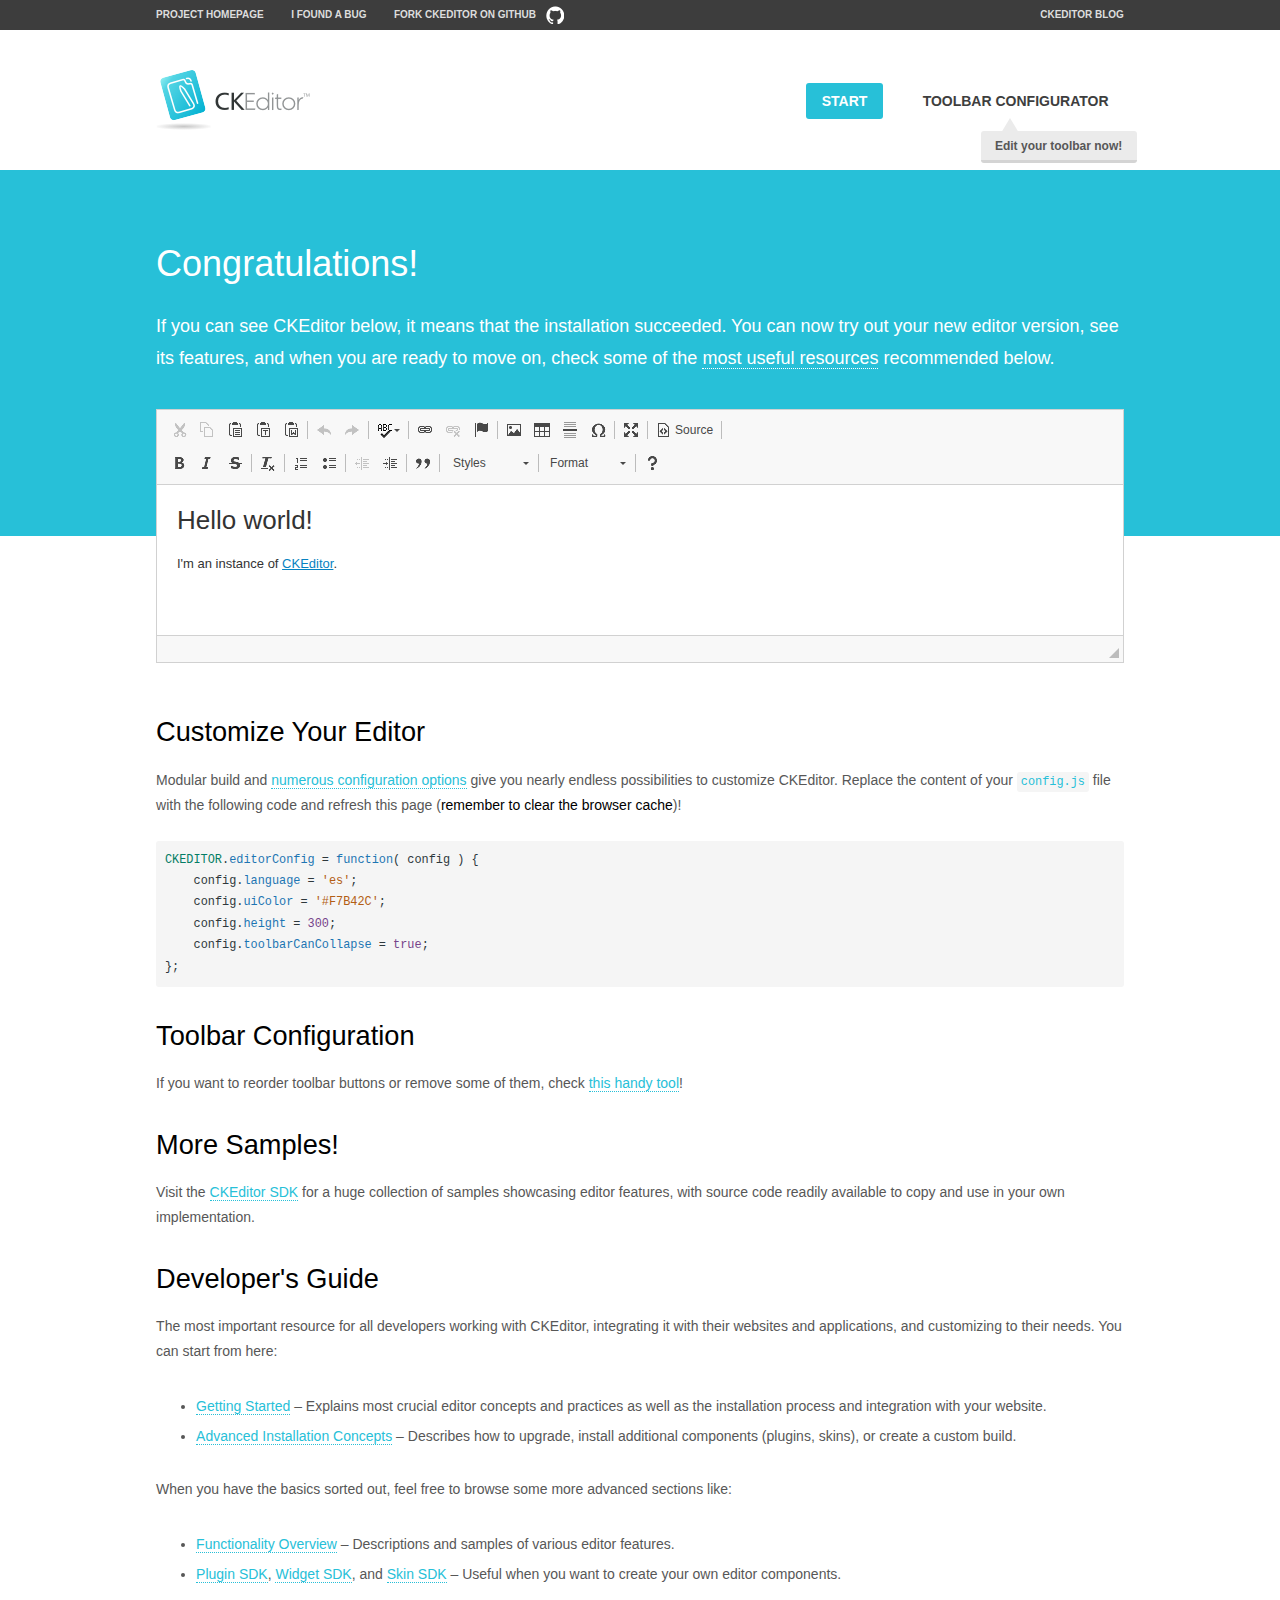
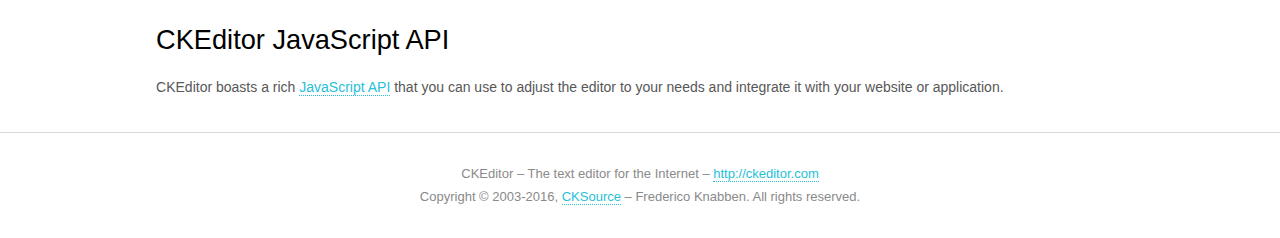
<file: img/js/ckeditor/samples/index.html>
<!DOCTYPE html>
<!--
Copyright (c) 2003-2016, CKSource - Frederico Knabben. All rights reserved.
For licensing, see LICENSE.md or http://ckeditor.com/license
-->
<html>
<head>
	<meta charset="utf-8">
	<title>CKEditor Sample</title>
	<script src="../ckeditor.js"></script>
	<script src="js/sample.js"></script>
	<link rel="stylesheet" href="css/samples.css">
	<link rel="stylesheet" href="toolbarconfigurator/lib/codemirror/neo.css">
</head>
<body id="main">

<nav class="navigation-a">
	<div class="grid-container">
		<ul class="navigation-a-left grid-width-70">
			<li><a href="http://ckeditor.com">Project Homepage</a></li>
			<li><a href="http://dev.ckeditor.com/">I found a bug</a></li>
			<li><a href="http://github.com/ckeditor/ckeditor-dev" class="icon-pos-right icon-navigation-a-github">Fork CKEditor on GitHub</a></li>
		</ul>
		<ul class="navigation-a-right grid-width-30">
			<li><a href="http://ckeditor.com/blog-list">CKEditor Blog</a></li>
		</ul>
	</div>
</nav>

<header class="header-a">
	<div class="grid-container">
		<h1 class="header-a-logo grid-width-30">
			<a href="index.html"><img src="img/logo.png" alt="CKEditor Sample"></a>
		</h1>

		<nav class="navigation-b grid-width-70">
			<ul>
				<li><a href="index.html" class="button-a button-a-background">Start</a></li>
				<li><a href="toolbarconfigurator/index.html" class="button-a">Toolbar configurator <span class="balloon-a balloon-a-nw">Edit your toolbar now!</span></a></li>
			</ul>
		</nav>
	</div>
</header>

<main>
	<div class="adjoined-top">
		<div class="grid-container">
			<div class="content grid-width-100">
				<h1>Congratulations!</h1>
				<p>
					If you can see CKEditor below, it means that the installation succeeded.
					You can now try out your new editor version, see its features, and when you are ready to move on, check some of the <a href="#sample-customize">most useful resources</a> recommended below.
				</p>
			</div>
		</div>
	</div>
	<div class="adjoined-bottom">
		<div class="grid-container">
			<div class="grid-width-100">
				<div id="editor">
					<h1>Hello world!</h1>
					<p>I'm an instance of <a href="http://ckeditor.com">CKEditor</a>.</p>
				</div>
			</div>
		</div>
	</div>

	<div class="grid-container">
		<div class="content grid-width-100">
			<section id="sample-customize">
				<h2>Customize Your Editor</h2>
				<p>Modular build and <a href="http://docs.ckeditor.com/#!/guide/dev_configuration">numerous configuration options</a> give you nearly endless possibilities to customize CKEditor. Replace the content of your <code><a href="../config.js">config.js</a></code> file with the following code and refresh this page (<strong>remember to clear the browser cache</strong>)!</p>
		<pre class="cm-s-neo CodeMirror"><code><span style="padding-right: 0.1px;"><span class="cm-variable">CKEDITOR</span>.<span class="cm-property">editorConfig</span> <span class="cm-operator">=</span> <span class="cm-keyword">function</span>( <span class="cm-def">config</span> ) {</span>
<span style="padding-right: 0.1px;"><span class="cm-tab">	</span><span class="cm-variable-2">config</span>.<span class="cm-property">language</span> <span class="cm-operator">=</span> <span class="cm-string">'es'</span>;</span>
<span style="padding-right: 0.1px;"><span class="cm-tab">	</span><span class="cm-variable-2">config</span>.<span class="cm-property">uiColor</span> <span class="cm-operator">=</span> <span class="cm-string">'#F7B42C'</span>;</span>
<span style="padding-right: 0.1px;"><span class="cm-tab">	</span><span class="cm-variable-2">config</span>.<span class="cm-property">height</span> <span class="cm-operator">=</span> <span class="cm-number">300</span>;</span>
<span style="padding-right: 0.1px;"><span class="cm-tab">	</span><span class="cm-variable-2">config</span>.<span class="cm-property">toolbarCanCollapse</span> <span class="cm-operator">=</span> <span class="cm-atom">true</span>;</span>
<span style="padding-right: 0.1px;">};</span></code></pre>
			</section>

			<section>
				<h2>Toolbar Configuration</h2>
				<p>If you want to reorder toolbar buttons or remove some of them, check <a href="toolbarconfigurator/index.html">this handy tool</a>!</p>
			</section>

			<section>
				<h2>More Samples!</h2>
				<p>Visit the <a href="http://sdk.ckeditor.com">CKEditor SDK</a> for a huge collection of samples showcasing editor features, with source code readily available to copy and use in your own implementation.</p>
			</section>

			<section>
				<h2>Developer's Guide</h2>
				<p>The most important resource for all developers working with CKEditor, integrating it with their websites and applications, and customizing to their needs. You can start from here:</p>
				<ul>
					<li><a href="http://docs.ckeditor.com/#!/guide/dev_installation">Getting Started</a> &ndash; Explains most crucial editor concepts and practices as well as the installation process and integration with your website.</li>
					<li><a href="http://docs.ckeditor.com/#!/guide/dev_advanced_installation">Advanced Installation Concepts</a> &ndash; Describes how to upgrade, install additional components (plugins, skins), or create a custom build.</li>
				</ul>
					<p>When you have the basics sorted out, feel free to browse some more advanced sections like:</p>
				<ul>
					<li><a href="http://docs.ckeditor.com/#!/guide/dev_features">Functionality Overview</a> &ndash; Descriptions and samples of various editor features.</li>
					<li><a href="http://docs.ckeditor.com/#!/guide/plugin_sdk_intro">Plugin SDK</a>, <a href="http://docs.ckeditor.com/#!/guide/widget_sdk_intro">Widget SDK</a>, and <a href="http://docs.ckeditor.com/#!/guide/skin_sdk_intro">Skin SDK</a> &ndash; Useful when you want to create your own editor components.</li>
				</ul>
			</section>

			<section>
				<h2>CKEditor JavaScript API</h2>
				<p>CKEditor boasts a rich <a href="http://docs.ckeditor.com/#!/api">JavaScript API</a> that you can use to adjust the editor to your needs and integrate it with your website or application.</p>
			</section>
		</div>
	</div>
</main>

<footer class="footer-a grid-container">
	<div class="grid-container">
		<p class="grid-width-100">
			CKEditor &ndash; The text editor for the Internet &ndash; <a class="samples" href="http://ckeditor.com/">http://ckeditor.com</a>
		</p>
		<p class="grid-width-100" id="copy">
			Copyright &copy; 2003-2016, <a class="samples" href="http://cksource.com/">CKSource</a> &ndash; Frederico Knabben. All rights reserved.
		</p>
	</div>
</footer>
<script>
	initSample();
</script>

</body>
</html>
</file>
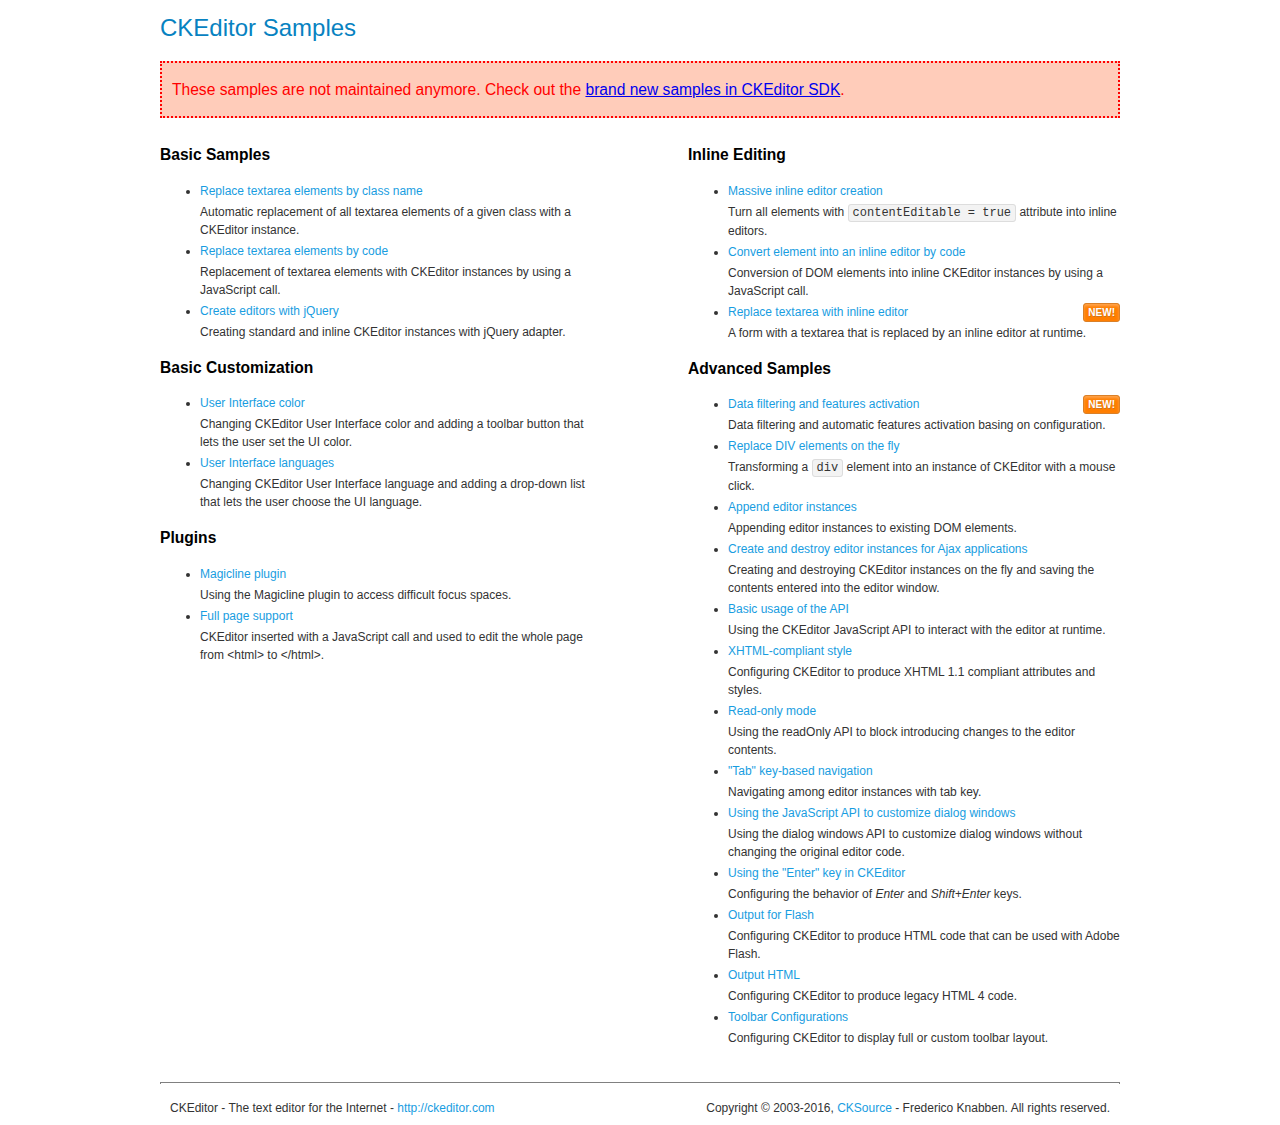
<file: img/js/ckeditor/samples/old/index.html>
<!DOCTYPE html>
<!--
Copyright (c) 2003-2016, CKSource - Frederico Knabben. All rights reserved.
For licensing, see LICENSE.md or http://ckeditor.com/license
-->
<html>
<head>
	<meta charset="utf-8">
	<title>CKEditor Samples</title>
	<link rel="stylesheet" href="sample.css">
</head>
<body>
	<h1 class="samples">
		CKEditor Samples
	</h1>
	<div class="warning deprecated">
		These samples are not maintained anymore. Check out the <a href="http://sdk.ckeditor.com/">brand new samples in CKEditor SDK</a>.
	</div>
	<div class="twoColumns">
		<div class="twoColumnsLeft">
			<h2 class="samples">
				Basic Samples
			</h2>
			<dl class="samples">
				<dt><a class="samples" href="replacebyclass.html">Replace textarea elements by class name</a></dt>
				<dd>Automatic replacement of all textarea elements of a given class with a CKEditor instance.</dd>

				<dt><a class="samples" href="replacebycode.html">Replace textarea elements by code</a></dt>
				<dd>Replacement of textarea elements with CKEditor instances by using a JavaScript call.</dd>

				<dt><a class="samples" href="jquery.html">Create editors with jQuery</a></dt>
				<dd>Creating standard and inline CKEditor instances with jQuery adapter.</dd>
			</dl>

			<h2 class="samples">
				Basic Customization
			</h2>
			<dl class="samples">
				<dt><a class="samples" href="uicolor.html">User Interface color</a></dt>
				<dd>Changing CKEditor User Interface color and adding a toolbar button that lets the user set the UI color.</dd>

				<dt><a class="samples" href="uilanguages.html">User Interface languages</a></dt>
				<dd>Changing CKEditor User Interface language and adding a drop-down list that lets the user choose the UI language.</dd>
			</dl>


			<h2 class="samples">Plugins</h2>
<dl class="samples">
<dt><a class="samples" href="magicline/magicline.html">Magicline plugin</a></dt>
<dd>Using the Magicline plugin to access difficult focus spaces.</dd>

<dt><a class="samples" href="wysiwygarea/fullpage.html">Full page support</a></dt>
<dd>CKEditor inserted with a JavaScript call and used to edit the whole page from &lt;html&gt; to &lt;/html&gt;.</dd>
</dl>
		</div>
		<div class="twoColumnsRight">
			<h2 class="samples">
				Inline Editing
			</h2>
			<dl class="samples">
				<dt><a class="samples" href="inlineall.html">Massive inline editor creation</a></dt>
				<dd>Turn all elements with <code>contentEditable = true</code> attribute into inline editors.</dd>

				<dt><a class="samples" href="inlinebycode.html">Convert element into an inline editor by code</a></dt>
				<dd>Conversion of DOM elements into inline CKEditor instances by using a JavaScript call.</dd>

				<dt><a class="samples" href="inlinetextarea.html">Replace textarea with inline editor</a> <span class="new">New!</span></dt>
				<dd>A form with a textarea that is replaced by an inline editor at runtime.</dd>

				
			</dl>

			<h2 class="samples">
				Advanced Samples
			</h2>
			<dl class="samples">
				<dt><a class="samples" href="datafiltering.html">Data filtering and features activation</a> <span class="new">New!</span></dt>
				<dd>Data filtering and automatic features activation basing on configuration.</dd>

				<dt><a class="samples" href="divreplace.html">Replace DIV elements on the fly</a></dt>
				<dd>Transforming a <code>div</code> element into an instance of CKEditor with a mouse click.</dd>

				<dt><a class="samples" href="appendto.html">Append editor instances</a></dt>
				<dd>Appending editor instances to existing DOM elements.</dd>

				<dt><a class="samples" href="ajax.html">Create and destroy editor instances for Ajax applications</a></dt>
				<dd>Creating and destroying CKEditor instances on the fly and saving the contents entered into the editor window.</dd>

				<dt><a class="samples" href="api.html">Basic usage of the API</a></dt>
				<dd>Using the CKEditor JavaScript API to interact with the editor at runtime.</dd>

				<dt><a class="samples" href="xhtmlstyle.html">XHTML-compliant style</a></dt>
				<dd>Configuring CKEditor to produce XHTML 1.1 compliant attributes and styles.</dd>

				<dt><a class="samples" href="readonly.html">Read-only mode</a></dt>
				<dd>Using the readOnly API to block introducing changes to the editor contents.</dd>

				<dt><a class="samples" href="tabindex.html">"Tab" key-based navigation</a></dt>
				<dd>Navigating among editor instances with tab key.</dd>


				
<dt><a class="samples" href="dialog/dialog.html">Using the JavaScript API to customize dialog windows</a></dt>
<dd>Using the dialog windows API to customize dialog windows without changing the original editor code.</dd>

<dt><a class="samples" href="enterkey/enterkey.html">Using the &quot;Enter&quot; key in CKEditor</a></dt>
<dd>Configuring the behavior of <em>Enter</em> and <em>Shift+Enter</em> keys.</dd>

<dt><a class="samples" href="htmlwriter/outputforflash.html">Output for Flash</a></dt>
<dd>Configuring CKEditor to produce HTML code that can be used with Adobe Flash.</dd>

<dt><a class="samples" href="htmlwriter/outputhtml.html">Output HTML</a></dt>
<dd>Configuring CKEditor to produce legacy HTML 4 code.</dd>

<dt><a class="samples" href="toolbar/toolbar.html">Toolbar Configurations</a></dt>
<dd>Configuring CKEditor to display full or custom toolbar layout.</dd>

			</dl>
		</div>
	</div>
	<div id="footer">
		<hr>
		<p>
			CKEditor - The text editor for the Internet - <a class="samples" href="http://ckeditor.com/">http://ckeditor.com</a>
		</p>
		<p id="copy">
			Copyright &copy; 2003-2016, <a class="samples" href="http://cksource.com/">CKSource</a> - Frederico Knabben. All rights reserved.
		</p>
	</div>
</body>
</html>
</file>
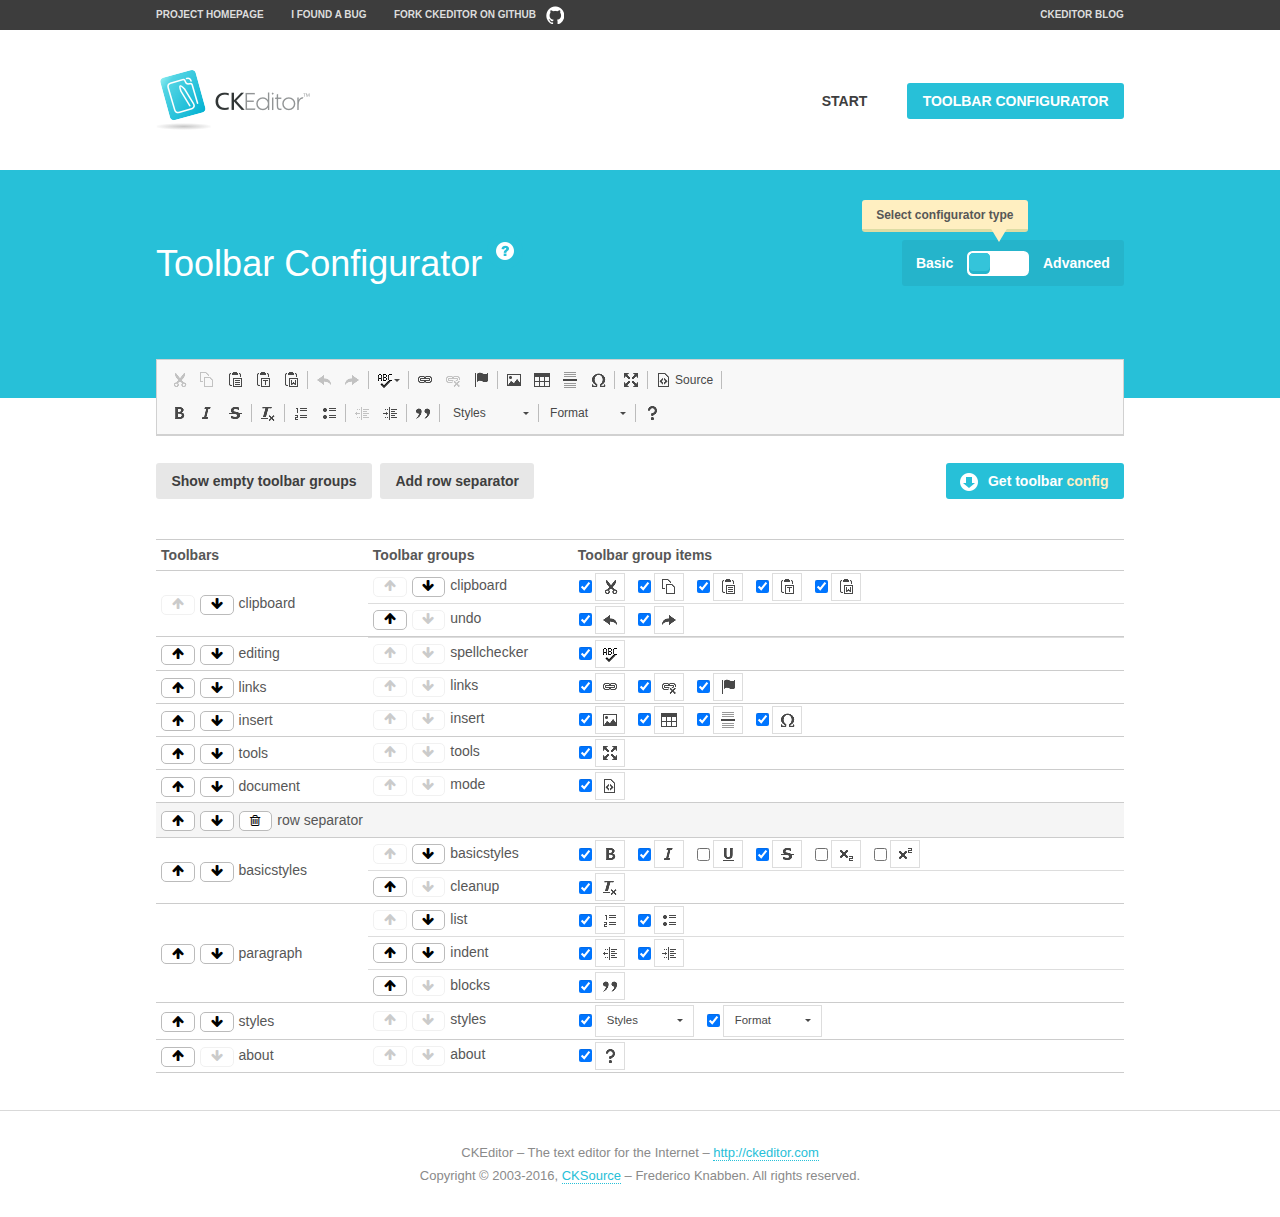
<file: img/js/ckeditor/samples/toolbarconfigurator/index.html>
<!DOCTYPE html>
<!--
Copyright (c) 2003-2016, CKSource - Frederico Knabben. All rights reserved.
For licensing, see LICENSE.md or http://ckeditor.com/license
-->
<!--[if IE 8]><html class="ie8"><![endif]-->
<!--[if gt IE 8]><html><![endif]-->
<!--[if !IE]><!--><html><!--<![endif]-->
<head>
	<meta charset="utf-8">
	<title>Toolbar Configurator</title>
	<script src="../../ckeditor.js"></script>
	<script>
		if ( CKEDITOR.env.ie && CKEDITOR.env.version < 9 )
			CKEDITOR.tools.enableHtml5Elements( document );
	</script>
	<link rel="stylesheet" href="lib/codemirror/codemirror.css">
	<link rel="stylesheet" href="lib/codemirror/show-hint.css">
	<link rel="stylesheet" href="lib/codemirror/neo.css">
	<link rel="stylesheet" href="css/fontello.css">
	<link rel="stylesheet" href="../css/samples.css">
</head>
<body id="toolbar">

<nav class="navigation-a">
	<div class="grid-container">
		<ul class="navigation-a-left grid-width-70">
			<li><a href="http://ckeditor.com">Project Homepage</a></li>
			<li><a href="http://dev.ckeditor.com/">I found a bug</a></li>
			<li><a href="http://github.com/ckeditor/ckeditor-dev" class="icon-pos-right icon-navigation-a-github">Fork CKEditor on GitHub</a></li>
		</ul>
		<ul class="navigation-a-right grid-width-30">
			<li><a href="http://ckeditor.com/blog-list">CKEditor Blog</a></li>
		</ul>
	</div>
</nav>

<header class="header-a">
	<div class="grid-container">
		<h1 class="header-a-logo grid-width-30">
			<a href="../index.html"><img src="../img/logo.png" alt="CKEditor Logo"></a>
		</h1>
		<nav class="navigation-b grid-width-70">
			<ul>
				<li><a href="../index.html"  class="button-a">Start</a></li>
				<li><a href="index.html"  class="button-a button-a-background">Toolbar configurator</a></li>
			</ul>
		</nav>
	</div>
</header>

<main>
	<div class="adjoined-top">
		<div class="grid-container">
			<div class="content grid-width-100">
				<div class="grid-container-nested">
					<h1 class="grid-width-60">
						Toolbar Configurator
						<a href="#help-content" type="button" title="Configurator help" id="help" class="button-a button-a-background button-a-no-text icon-pos-left icon-question-mark">Help</a>
					</h1>

					<div class="grid-width-40 grid-switch-magic">
						<div class="switch">
							<span class="balloon-a balloon-a-se">Select configurator type</span>
							<input type="radio" name="radio" data-num="1" id="radio-basic" />
							<input type="radio" name="radio" data-num="2" id="radio-advanced" />
							<label data-for="1" for="radio-basic">Basic</label>
							<span class="switch-inner">
								<span class="handler"></span>
							</span>
							<label data-for="2" for="radio-advanced">Advanced</label>
						</div>
					</div>
				</div>
			</div>
		</div>
	</div>
	<div class="adjoined-bottom">
		<div class="grid-container">
			<div class="grid-width-100">
				<div class="editors-container">
					<div id="editor-basic"></div>
					<div id="editor-advanced"></div>
				</div>
			</div>
		</div>
	</div>

	<div class="grid-container configurator">
		<div class="content grid-width-100">
			<div class="configurator">
				<div>
					<div id="toolbarModifierWrapper"></div>
				</div>
			</div>
		</div>
	</div>

	<div id="help-content">
		<div class="grid-container">
			<div class="grid-width-100">
				<h2>What Am I Doing Here?</h2>

				<div class="grid-container grid-container-nested">
					<div class="basic">
						<div class="grid-width-50">
							<p>Arrange <a href="http://docs.ckeditor.com/#!/api/CKEDITOR.config-cfg-toolbarGroups">toolbar groups</a>, toggle <a href="http://docs.ckeditor.com/#!/api/CKEDITOR.config-cfg-removeButtons">button visibility</a> according to your needs and get your toolbar configuration.</p>
							<p>You can replace the content of the <a href="../../config.js"><code>config.js</code></a> file with the generated configuration. If you already set some configuration options you will need to merge both configurations.</p>
						</div>
						<div class="grid-width-50">
							<p>Read more about different ways of <a href="http://docs.ckeditor.com/#!/guide/dev_configuration">setting configuration</a> and do not forget about <strong>clearing browser cache</strong>.</p>
							<p>Arranging toolbar groups is the recommended way of configuring the toolbar, but if you need more freedom you can use the <a href="#advanced">advanced configurator</a>.</p>
						</div>
					</div>
					<div class="advanced" style="display: none;">
						<div class="grid-width-50">
							<p>With this code editor you can edit your <a href="http://docs.ckeditor.com/#!/api/CKEDITOR.config-cfg-toolbar">toolbar configuration</a> live.</p>
							<p>You can replace the content of the <a href="../../config.js"><code>config.js</code></a> file with the generated configuration. If you already set some configuration options you will need to merge both configurations.</p>
						</div>
						<div class="grid-width-50">
							<p>Read more about different ways of <a href="http://docs.ckeditor.com/#!/guide/dev_configuration">setting configuration</a> and do not forget about <strong>clearing browser cache</strong>.</p>
						</div>
					</div>
				</div>

				<p class="grid-container grid-container-nested">
					<button type="button" class="help-content-close grid-width-100 button-a button-a-background">Got it. Let's play!</button>
				</p>
			</div>
		</div>
	</div>
</main>

<footer class="footer-a grid-container">
	<p class="grid-width-100">
		CKEditor &ndash; The text editor for the Internet &ndash; <a class="samples" href="http://ckeditor.com/">http://ckeditor.com</a>
	</p>
	<p class="grid-width-100" id="copy">
		Copyright &copy; 2003-2016, <a class="samples" href="http://cksource.com/">CKSource</a> &ndash; Frederico Knabben. All rights reserved.
	</p>
</footer>

<script src="lib/codemirror/codemirror.js"></script>
<script src="lib/codemirror/javascript.js"></script>
<script src="lib/codemirror/show-hint.js"></script>

<script src="js/fulltoolbareditor.js"></script>
<script src="js/abstracttoolbarmodifier.js"></script>
<script src="js/toolbarmodifier.js"></script>
<script src="js/toolbartextmodifier.js"></script>
<script src="../js/sf.js"></script>

<script>
	( function() {
		'use strict';

		var mode = ( window.location.hash.substr( 1 ) === 'advanced' ) ? 'advanced' : 'basic',
			configuratorSection = CKEDITOR.document.findOne( 'main > .grid-container.configurator' ),
			basicInstruction = CKEDITOR.document.findOne( '#help-content .basic' ),
			advancedInstruction = CKEDITOR.document.findOne( '#help-content .advanced' ),

			// Configurator mode switcher.
			modeSwitchBasic = CKEDITOR.document.getById( 'radio-basic' ),
			modeSwitchAdvanced = CKEDITOR.document.getById( 'radio-advanced' );

		// Initial setup
		function updateSwitcher() {
			if ( mode === 'advanced' ) {
				modeSwitchAdvanced.$.checked = true;
			} else {
				modeSwitchBasic.$.checked = true;
			}
		}

		updateSwitcher();

		CKEDITOR.document.getWindow().on( 'hashchange', function( e ) {
			var hash = window.location.hash.substr( 1 );
			if ( !( hash === 'advanced' || hash === 'basic' ) ) {
				return;
			}
			mode = hash;
			onToolbarsDone( mode );
		} );

		CKEDITOR.document.getWindow().on( 'resize', function() {
			updateToolbar( ( mode === 'basic' ? toolbarModifier : toolbarTextModifier )[ 'editorInstance' ] );
		} );

		function onRefresh( modifier ) {
			modifier = modifier || this;

			if ( mode === 'basic' && modifier instanceof ToolbarConfigurator.ToolbarTextModifier ) {
				return;
			}

			// CodeMirror container becomes visible, so we need to refresh and to avoid rendering problems.
			if ( mode === 'advanced' && modifier instanceof ToolbarConfigurator.ToolbarTextModifier ) {
				modifier.codeContainer.refresh();
			}

			updateToolbar( modifier.editorInstance );
		}

		function updateToolbar( editor ) {
			var editorContainer = editor.container;

			// Not always editor is loaded.
			if ( !editorContainer ) {
				return;
			}

			var displayStyle = editorContainer.getStyle( 'display' );

			editorContainer.setStyle( 'display', 'block' );

			var newHeight = editorContainer.getSize( 'height' );

			var newMarginTop = parseInt( editorContainer.getComputedStyle( 'margin-top' ), 10 );
			newMarginTop = ( isNaN( newMarginTop ) ? 0 : Number( newMarginTop ) );

			var newMarginBottom = parseInt( editorContainer.getComputedStyle( 'margin-bottom' ), 10 );
			newMarginBottom = ( isNaN( newMarginBottom ) ? 0 : Number( newMarginBottom ) );

			var result = newHeight + newMarginTop + newMarginBottom;

			editorContainer.setStyle( 'display', displayStyle );

			editor.container.getAscendant( 'div' ).setStyle( 'height', result + 'px' );
		}

		var toolbarModifier = new ToolbarConfigurator.ToolbarModifier( 'editor-basic' );

		var done = 0;
		toolbarModifier.init( onToolbarInit );
		toolbarModifier.onRefresh = onRefresh;

		CKEDITOR.document.getById( 'toolbarModifierWrapper' ).append( toolbarModifier.mainContainer );

		var toolbarTextModifier = new ToolbarConfigurator.ToolbarTextModifier( 'editor-advanced' );
		toolbarTextModifier.init( onToolbarInit );
		toolbarTextModifier.onRefresh = onRefresh;

		function onToolbarInit() {
			if ( ++done === 2 ) {
				onToolbarsDone();

				positionSticky.watch( CKEDITOR.document.findOne( '.toolbar' ), function() {
					return mode === 'advanced';
				} );
			}
		}

		function onToolbarsDone() {
			if ( mode === 'basic' ) {
				toggleModeBasic( false );
			} else {
				toggleModeAdvanced( false );
			}

			updateSwitcher();

			setTimeout( function() {
				CKEDITOR.document.findOne( '.editors-container' ).addClass( 'active' );
				CKEDITOR.document.findOne( '#toolbarModifierWrapper' ).addClass( 'active' );
			}, 200 );
		}

		CKEDITOR.document.getById( 'toolbarModifierWrapper' ).append( toolbarTextModifier.mainContainer );

		function toogleModeSwitch( onElement, offElement, onModifier, offModifier ) {
			onElement.addClass( 'fancy-button-active' );
			offElement.removeClass( 'fancy-button-active' );

			onModifier.showUI();
			offModifier.hideUI();
		}

		function toggleModeBasic( callOnRefresh ) {
			callOnRefresh = ( callOnRefresh !== false );
			mode = 'basic';
			window.location.hash = '#basic';
			toogleModeSwitch( modeSwitchBasic, modeSwitchAdvanced, toolbarModifier, toolbarTextModifier );

			configuratorSection.removeClass( 'freed-width' );
			basicInstruction.show();
			advancedInstruction.hide();

			callOnRefresh && onRefresh( toolbarModifier );
		}

		function toggleModeAdvanced( callOnRefresh ) {
			callOnRefresh = ( callOnRefresh !== false );
			mode = 'advanced';
			window.location.hash = '#advanced';
			toogleModeSwitch( modeSwitchAdvanced, modeSwitchBasic, toolbarTextModifier, toolbarModifier );

			configuratorSection.addClass( 'freed-width' );
			advancedInstruction.show();
			basicInstruction.hide();

			callOnRefresh && onRefresh( toolbarTextModifier );
		}

		modeSwitchBasic.on( 'click', toggleModeBasic );
		modeSwitchAdvanced.on( 'click', toggleModeAdvanced );

		//
		// Position:sticky for the toolbar.
		//

		// Will make elements behave like they were styled with position:sticky.
		var positionSticky = {
			// Store object: {
			// 		element: CKEDITOR.dom.element, // Element which will float.
			// 		placeholder: CKEDITOR.dom.element, // Placeholder which is place to prevent page bounce.
			// 		isFixed: boolean // Whether element float now.
			// }
			watched: [],

			active: [],

			staticContainer: null,

			init: function() {
				var element = CKEDITOR.dom.element.createFromHtml(
					'<div class="staticContainer">' +
						'<div class="grid-container" >' +
							'<div class="grid-width-100">' +
								'<div class="inner"></div>' +
							'</div>' +
						'</div>' +
					'</div>' );

				this.staticContainer = element.findOne( '.inner' );

				CKEDITOR.document.getBody().append( element );
			},

			watch: function( element, preventFunc ) {
				this.watched.push( {
					element: element,
					placeholder: new CKEDITOR.dom.element( 'div' ),
					isFixed: false,
					preventFunc: preventFunc
				} );
			},

			checkAll: function() {
				for ( var i = 0; i < this.watched.length; i++ ) {
					this.check( this.watched[ i ] );
				}
			},

			check: function( element ) {
				var isFixed = element.isFixed;
				var shouldBeFixed = this.shouldBeFixed( element );

				// Nothing to be done.
				if ( isFixed === shouldBeFixed ) {
					return;
				}

				var placeholder = element.placeholder;

				if ( isFixed ) {
					// Unfixing.

					element.element.insertBefore( placeholder );
					placeholder.remove();

					element.element.removeStyle( 'margin' );

					this.active.splice( CKEDITOR.tools.indexOf( this.active, element ), 1 );

				} else {
					// Fixing.
					placeholder.setStyle( 'width', element.element.getSize( 'width' ) + 'px' );
					placeholder.setStyle( 'height', element.element.getSize( 'height' ) + 'px' );
					placeholder.setStyle( 'margin-bottom', element.element.getComputedStyle( 'margin-bottom' ) );
					placeholder.setStyle( 'display', element.element.getComputedStyle( 'display' ) );
					placeholder.insertAfter( element.element );

					this.staticContainer.append( element.element );

					this.active.push( element );
				}

				element.isFixed = !element.isFixed;
			},

			shouldBeFixed: function( element ) {
				if ( element.preventFunc && element.preventFunc() ) {
					return false;
				}

				// If element is already fixed we are checking it's placeholder.
				var related = ( element.isFixed ? element.placeholder : element.element ),
					clientRect = related.$.getBoundingClientRect(),
					staticHeight = this.staticContainer.getSize('height' ),
					elemHeight = element.element.getSize( 'height' );

				if ( element.isFixed ) {
					return ( clientRect.top + elemHeight < staticHeight );
				} else {
					return ( clientRect.top < staticHeight );
				}
			}
		};

		positionSticky.init();

		CKEDITOR.document.getWindow().on( 'scroll',
			new CKEDITOR.tools.eventsBuffer( 100, positionSticky.checkAll, positionSticky ).input
		);

		// Make the toolbar sticky.
		positionSticky.watch( CKEDITOR.document.findOne( '.editors-container' ) );

		// Help button and help-content.
		( function() {
			var helpButton = CKEDITOR.document.getById( 'help' ),
				helpContent = CKEDITOR.document.getById( 'help-content' );

			// Don't show help button on IE8 because it's unsupported by Pico Modal.
			if ( CKEDITOR.env.ie && CKEDITOR.env.version == 8 ) {
				helpButton.hide();
			} else {
				// Display help modal when the button is clicked.
				helpButton.on( 'click', function( evt ) {
					SF.modal( {
						// Clone modal content from DOM.
						content: helpContent.getHtml(),

						afterCreate: function( modal ) {
							// Enable modal content button to close the modal.
							new CKEDITOR.dom.element( modal.modalElem() ).findOne( '.help-content-close' ).once( 'click', modal.close );
						}
					} ).show();
				} );
			}
		} )();
	} )();
</script>
</body>
</html>
</file>
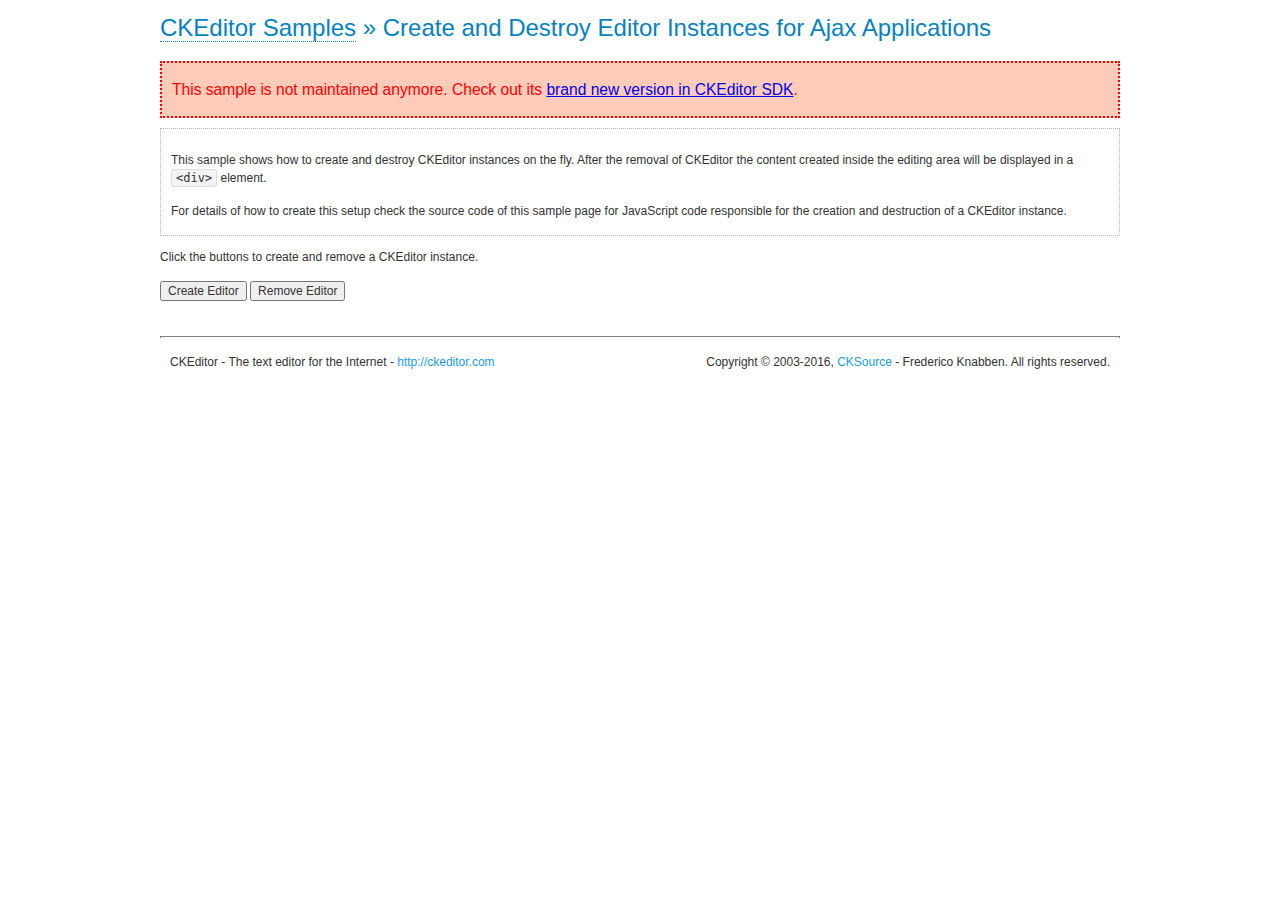
<file: img/js/ckeditor/samples/old/ajax.html>
<!DOCTYPE html>
<!--
Copyright (c) 2003-2016, CKSource - Frederico Knabben. All rights reserved.
For licensing, see LICENSE.md or http://ckeditor.com/license
-->
<html>
<head>
	<meta charset="utf-8">
	<title>Ajax &mdash; CKEditor Sample</title>
	<script src="../../ckeditor.js"></script>
	<link rel="stylesheet" href="sample.css">
	<script>

		var editor, html = '';

		function createEditor() {
			if ( editor )
				return;

			// Create a new editor inside the <div id="editor">, setting its value to html
			var config = {};
			editor = CKEDITOR.appendTo( 'editor', config, html );
		}

		function removeEditor() {
			if ( !editor )
				return;

			// Retrieve the editor contents. In an Ajax application, this data would be
			// sent to the server or used in any other way.
			document.getElementById( 'editorcontents' ).innerHTML = html = editor.getData();
			document.getElementById( 'contents' ).style.display = '';

			// Destroy the editor.
			editor.destroy();
			editor = null;
		}

	</script>
</head>
<body>
	<h1 class="samples">
		<a href="index.html">CKEditor Samples</a> &raquo; Create and Destroy Editor Instances for Ajax Applications
	</h1>
	<div class="warning deprecated">
		This sample is not maintained anymore. Check out its <a href="http://sdk.ckeditor.com/samples/saveajax.html">brand new version in CKEditor SDK</a>.
	</div>
	<div class="description">
		<p>
			This sample shows how to create and destroy CKEditor instances on the fly. After the removal of CKEditor the content created inside the editing
			area will be displayed in a <code>&lt;div&gt;</code> element.
		</p>
		<p>
			For details of how to create this setup check the source code of this sample page
			for JavaScript code responsible for the creation and destruction of a CKEditor instance.
		</p>
	</div>
	<p>Click the buttons to create and remove a CKEditor instance.</p>
	<p>
		<input onclick="createEditor();" type="button" value="Create Editor">
		<input onclick="removeEditor();" type="button" value="Remove Editor">
	</p>
	<!-- This div will hold the editor. -->
	<div id="editor">
	</div>
	<div id="contents" style="display: none">
		<p>
			Edited Contents:
		</p>
		<!-- This div will be used to display the editor contents. -->
		<div id="editorcontents">
		</div>
	</div>
	<div id="footer">
		<hr>
		<p>
			CKEditor - The text editor for the Internet - <a class="samples" href="http://ckeditor.com/">http://ckeditor.com</a>
		</p>
		<p id="copy">
			Copyright &copy; 2003-2016, <a class="samples" href="http://cksource.com/">CKSource</a> - Frederico
			Knabben. All rights reserved.
		</p>
	</div>
</body>
</html>
</file>
<file: img/js/ckeditor/samples/css/samples.css>
/**
 * @license Copyright (c) 2003-2016, CKSource - Frederico Knabben. All rights reserved.
 * For licensing, see LICENSE.md or http://ckeditor.com/license
 */
@media (max-width: 900px) {
  .global-is-mobile-hidden {
    display: none !important;
  }
}
article,
aside,
details,
figcaption,
figure,
footer,
header,
hgroup,
main,
menu,
nav,
section {
  display: block;
}
body,
html {
  margin: 0;
  padding: 0;
  font: 16px / 1.8 Arial, 'Helvetica Neue', Helvetica, sans-serif;
  font-weight: 300;
  color: #575757;
}
.grid-width-10 {
  width: 10%;
}
.grid-width-20 {
  width: 20%;
}
.grid-width-30 {
  width: 30%;
}
.grid-width-40 {
  width: 40%;
}
.grid-width-50 {
  width: 50%;
}
.grid-width-60 {
  width: 60%;
}
.grid-width-70 {
  width: 70%;
}
.grid-width-80 {
  width: 80%;
}
.grid-width-90 {
  width: 90%;
}
.grid-width-100 {
  width: 100%;
}
@media (max-width: 900px) {
  .grid-width-10,
  .grid-width-20,
  .grid-width-30,
  .grid-width-40,
  .grid-width-50,
  .grid-width-60,
  .grid-width-70,
  .grid-width-80,
  .grid-width-90,
  .grid-width-100 {
    width: 100%;
  }
}
*[class*="grid-width"] {
  -webkit-box-sizing: border-box;
  -moz-box-sizing: border-box;
  box-sizing: border-box;
  padding-left: 4%;
  padding-right: 4%;
  float: left;
}
*[class*="grid-width"]:after,
.grid-container:after,
*[class*="grid-width"]:before,
.grid-container:before {
  content: '';
  display: block;
  overflow: hidden;
  visibility: hidden;
  font-size: 0;
  line-height: 0;
  width: 0;
  height: 0;
}
*[class*="grid-width"]:after,
.grid-container:after {
  clear: both;
}
.grid-container {
  -webkit-box-sizing: border-box;
  -moz-box-sizing: border-box;
  box-sizing: border-box;
  margin-left: auto;
  margin-right: auto;
}
.grid-container-nested *[class*="grid-width"]:first-child {
  padding-left: 0;
}
.grid-container-nested *[class*="grid-width"]:last-child {
  padding-right: 0;
}
@media (max-width: 900px) {
  .grid-container-nested *[class*="grid-width"]:first-child {
    padding-left: 4%;
  }
  .grid-container-nested *[class*="grid-width"]:last-child {
    padding-right: 4%;
  }
}
.header-a {
  min-height: 140px;
  overflow: hidden;
}
.header-a .header-a-logo {
  margin: 40px 0 0;
}
@media (max-width: 900px) {
  .header-a .header-a-logo {
    text-align: center;
  }
}
.header-a .header-a-logo img {
  border: transparent;
}
.navigation-a {
  height: 30px;
  background: #3D3D3D;
  position: absolute;
  left: 0;
  right: 0;
  top: 0;
  padding: 0;
  overflow: hidden;
}
@media (max-width: 900px) {
  .navigation-a {
    text-align: center;
  }
}
.navigation-a ul {
  list-style: none;
  margin: 0;
  overflow: hidden;
}
.navigation-a ul li,
.navigation-a ul li a {
  display: inline-block;
}
@media (max-width: 900px) {
  .navigation-a ul {
    width: auto;
    text-overflow: ellipsis;
    white-space: nowrap;
    display: inline-block;
    float: none;
  }
  .navigation-a ul:before,
  .navigation-a ul:after {
    display: none;
  }
}
.navigation-a ul.navigation-a-left {
  text-align: left;
}
@media (max-width: 900px) {
  .navigation-a ul.navigation-a-left {
    padding-right: 0;
  }
}
.navigation-a ul.navigation-a-right {
  text-align: right;
}
@media (max-width: 900px) {
  .navigation-a ul.navigation-a-right {
    padding-left: 23px;
  }
}
.navigation-a ul li + li {
  margin-left: 23px;
}
.navigation-a ul li a {
  font-size: 10px;
  font-size: 0.625rem;
  line-height: 18px;
  line-height: 1.13rem;
  line-height: 30px;
  float: left;
  color: #ddd;
  font-weight: bold;
  text-decoration: none;
  text-transform: uppercase;
}
.navigation-a ul li a:hover {
  cursor: pointer;
  color: #fff;
}
.icon-navigation-a-github:before,
.icon-navigation-a-github:after {
  background-image: url("[data-uri]");
}
.navigation-b {
  text-align: right;
  margin: 52px 0 0;
  overflow: visible;
}
@media (max-width: 900px) {
  .navigation-b {
    text-align: center;
    margin-top: 20px;
    padding: 0;
  }
}
.navigation-b ul {
  padding: 0;
  list-style: none;
  margin: 0;
  overflow: visible;
}
.navigation-b ul li,
.navigation-b ul li a {
  display: inline-block;
}
@media (max-width: 900px) {
  .navigation-b ul {
    display: table;
    width: 100%;
    padding-bottom: 1.5em;
  }
}
@media (max-width: 900px) {
  .navigation-b ul li {
    display: table-row;
  }
}
.navigation-b ul li + li {
  margin-left: 20px;
}
@media (max-width: 900px) {
  .navigation-b ul li + li {
    margin-left: 0;
  }
}
.navigation-b ul li a {
  -webkit-box-sizing: border-box;
  -moz-box-sizing: border-box;
  box-sizing: border-box;
  text-transform: uppercase;
  text-decoration: none;
  outline: none;
}
@media (max-width: 900px) {
  .navigation-b ul li a {
    width: 100%;
    -webkit-border-radius: 0;
    -webkit-background-clip: padding-box;
    -moz-border-radius: 0;
    -moz-background-clip: padding;
    border-radius: 0;
    background-clip: padding-box;
  }
}
.footer-a {
  font-size: 13px;
  font-size: 0.8125rem;
  line-height: 23.4px;
  line-height: 1.46rem;
  padding-top: 2.25em;
  padding-bottom: 2.25em;
  overflow: hidden;
  color: #8a8a8a;
}
.footer-a a {
  color: #27C0D8;
  text-decoration: none;
  border-bottom: 1px dotted #27C0D8;
}
.footer-a a:hover {
  color: #23adc2;
}
.footer-a p {
  margin: 0;
  display: inline-block;
  text-align: center;
}
.content {
  font-size: 14px;
  font-size: 0.875rem;
  line-height: 25.2px;
  line-height: 1.57rem;
  overflow: hidden;
  padding-top: 1.5em;
  padding-bottom: 1.5em;
}
.content p {
  margin: 0.75em 0;
}
.content ul,
.content ol,
.content pre,
.content blockquote,
.content textarea:not([class^="cke"]),
.content .cke {
  margin: 1.875em 0;
}
.content code,
.content kbd {
  -webkit-border-radius: 3px;
  -webkit-background-clip: padding-box;
  -moz-border-radius: 3px;
  -moz-background-clip: padding;
  border-radius: 3px;
  background-clip: padding-box;
  padding: 3px 4px;
}
.content pre,
.content code,
.content kbd,
.content blockquote {
  background: #f5f5f5;
}
.content blockquote,
.content pre {
  background: none;
  border-left: 4px solid #27C0D8;
  padding: 1.5em 2.25em;
}
.content p a,
.content ul a,
.content ol a,
.content blockquote a,
.content h1 a,
.content h2 a,
.content h3 a,
.content h4 a,
.content h5 a {
  color: #27C0D8;
  text-decoration: none;
  border-bottom: 1px dotted #27C0D8;
}
.content p a:hover,
.content ul a:hover,
.content ol a:hover,
.content blockquote a:hover,
.content h1 a:hover,
.content h2 a:hover,
.content h3 a:hover,
.content h4 a:hover,
.content h5 a:hover {
  color: #23adc2;
}
.content h1,
.content h2,
.content h3,
.content h4,
.content h5 {
  color: #000;
  font-weight: 100;
}
.content h1 code,
.content h2 code,
.content h3 code,
.content h4 code,
.content h5 code,
.content h1 kbd,
.content h2 kbd,
.content h3 kbd,
.content h4 kbd,
.content h5 kbd {
  font-size: inherit;
}
.content h1 a.content-heading-anchor,
.content h2 a.content-heading-anchor,
.content h3 a.content-heading-anchor,
.content h4 a.content-heading-anchor,
.content h5 a.content-heading-anchor {
  font-weight: 100;
  vertical-align: middle;
  opacity: 0;
  border: 0;
}
.content h1:hover a.content-heading-anchor,
.content h2:hover a.content-heading-anchor,
.content h3:hover a.content-heading-anchor,
.content h4:hover a.content-heading-anchor,
.content h5:hover a.content-heading-anchor {
  opacity: 1;
}
.content h1:target a,
.content h2:target a,
.content h3:target a,
.content h4:target a,
.content h5:target a {
  -webkit-animation: targetLinkOpacity 0.5s linear alternate;
  -moz-animation: targetLinkOpacity 0.5s linear alternate;
  -o-animation: targetLinkOpacity 0.5s linear alternate;
  animation: targetLinkOpacity 0.5s linear alternate;
  opacity: 1;
}
.content input,
.content select,
.content textarea:not([class^="cke"]) {
  -webkit-border-radius: 3px;
  -webkit-background-clip: padding-box;
  -moz-border-radius: 3px;
  -moz-background-clip: padding;
  border-radius: 3px;
  background-clip: padding-box;
  -webkit-box-shadow: inset 0 1px 1px rgba(0, 0, 0, 0.08);
  -moz-box-shadow: inset 0 1px 1px rgba(0, 0, 0, 0.08);
  box-shadow: inset 0 1px 1px rgba(0, 0, 0, 0.08);
  font: inherit;
  color: inherit;
  border: 1px solid #D9D9D9;
  padding: .2em .5em;
}
.content input:focus,
.content select:focus,
.content textarea:not([class^="cke"]):focus {
  border-color: #66afe9;
  outline: 0;
  -webkit-box-shadow: inset 0 1px 1px rgba(0, 0, 0, 0.08), 0 0 8px #93c6ef;
  -moz-box-shadow: inset 0 1px 1px rgba(0, 0, 0, 0.08), 0 0 8px #93c6ef;
  box-shadow: inset 0 1px 1px rgba(0, 0, 0, 0.08), 0 0 8px #93c6ef;
}
.content abbr {
  border-bottom: 1px dotted #666;
  cursor: pointer;
}
.content blockquote {
  font-style: italic;
  font-family: Georgia, Times, "Times New Roman", serif;
  font-size: 16px;
  font-size: 1rem;
  line-height: 28.8px;
  line-height: 1.8rem;
}
.content em {
  font-style: italic;
}
.content h1 {
  font-size: 36px;
  font-size: 2.25rem;
  line-height: 64.8px;
  line-height: 4.05rem;
  margin: 1.125em 0 0;
}
.content h2 {
  font-size: 27.2px;
  font-size: 1.7rem;
  line-height: 48.96px;
  line-height: 3.06rem;
  margin: 0.9em 0 0;
}
.content h3 {
  font-size: 24px;
  font-size: 1.5rem;
  line-height: 43.2px;
  line-height: 2.7rem;
  font-weight: 500;
  margin: 0.75em 0 0;
}
.content h4 {
  font-size: 19.2px;
  font-size: 1.2rem;
  line-height: 34.56px;
  line-height: 2.16rem;
  font-weight: 500;
  margin: 0.75em 0 0;
}
.content h5 {
  font-size: 17.6px;
  font-size: 1.1rem;
  line-height: 31.68px;
  line-height: 1.98rem;
  font-weight: 500;
  margin: 0.75em 0 0;
}
.content hr {
  border: 0;
  border-top: 4px solid #D9D9D9;
  margin: 1.5em 0;
}
.content input[type="text"] {
  height: 1.8em;
  line-height: 1.8em;
}
.content input[type="button"] {
  -webkit-appearance: button;
  -moz-appearance: button;
  appearance: button;
}
.content kbd {
  font-size: 12px;
  font-size: 0.75rem;
  line-height: 21.6px;
  line-height: 1.35rem;
  font-family: Arial, 'Helvetica Neue', Helvetica, sans-serif;
  padding: 2px 6px;
  -webkit-box-shadow: 0 0 4px #fff inset, 0 2px 0 #D9D9D9;
  -moz-box-shadow: 0 0 4px #fff inset, 0 2px 0 #D9D9D9;
  box-shadow: 0 0 4px #fff inset, 0 2px 0 #D9D9D9;
}
.content p img {
  vertical-align: middle;
}
.content p pre {
  padding: 1.5em;
}
.content pre {
  padding: 0;
  border: 0;
  tab-size: 4;
  -o-tab-size: 4;
  -moz-tab-size: 4;
}
.content pre,
.content code {
  font-size: 11.89px;
  font-size: 0.743rem;
  line-height: 21.4px;
  line-height: 1.34rem;
  font-family: Consolas, Menlo, Monaco, Lucida Console, Liberation Mono, DejaVu Sans Mono, Bitstream Vera Sans Mono, Courier New, monospace, serif;
}
.content pre a,
.content code a {
  border: 0;
}
.content pre code {
  padding: 0.75em;
  display: block;
}
.content strong {
  color: #000;
}
.content ul ul,
.content ol ul,
.content ul ol,
.content ol ol {
  margin: 0.75em 0;
}
.content ul li,
.content ol li {
  font-size: 14px;
  font-size: 0.875rem;
  line-height: 30.24px;
  line-height: 1.89rem;
}
.content textarea:not([class^="cke"]) {
  width: 100%;
}
.content div.todo {
  border: 2px dotted #444;
  padding: 10px;
  margin: 60px 0 10px 0;
  /* Remove me some day */
}
.content div.todo:before {
  content: "TODO";
  font-weight: bold;
}
body a.button-a,
body button.button-a,
body input.button-a {
  -webkit-border-radius: 3px;
  -webkit-background-clip: padding-box;
  -moz-border-radius: 3px;
  -moz-background-clip: padding;
  border-radius: 3px;
  background-clip: padding-box;
  font-size: 14px;
  font-size: 0.875rem;
  line-height: 25.2px;
  line-height: 1.57rem;
  height: 36px;
  line-height: 36px;
  padding: 0 1.1em;
  font-weight: 700;
  color: #3e3e3e;
  white-space: nowrap;
  text-decoration: none;
  display: inline-block;
  cursor: pointer;
  border: 0;
  vertical-align: middle;
  margin: 1px 0;
  background: transparent;
}
body a.button-a.icon-pos-left,
body button.button-a.icon-pos-left,
body input.button-a.icon-pos-left {
  padding-left: .8em;
}
body a.button-a.icon-pos-right,
body button.button-a.icon-pos-right,
body input.button-a.icon-pos-right {
  padding-right: .8em;
}
body a.button-a.button-a-no-text,
body button.button-a.button-a-no-text,
body input.button-a.button-a-no-text {
  -webkit-border-radius: 100px;
  -webkit-background-clip: padding-box;
  -moz-border-radius: 100px;
  -moz-background-clip: padding;
  border-radius: 100px;
  background-clip: padding-box;
  width: 36px;
  padding: 0;
  text-indent: -999px;
  overflow: hidden;
  position: relative;
  text-align: center;
}
body a.button-a.button-a-no-text:before,
body button.button-a.button-a-no-text:before,
body input.button-a.button-a-no-text:before {
  position: absolute;
  left: 50%;
  top: 50%;
  margin: -9px 0 0 -9px;
}
@media (max-width: 900px) {
  body a.button-a.button-a-mobile-collapsed,
  body button.button-a.button-a-mobile-collapsed,
  body input.button-a.button-a-mobile-collapsed {
    -webkit-border-radius: 100px;
    -webkit-background-clip: padding-box;
    -moz-border-radius: 100px;
    -moz-background-clip: padding;
    border-radius: 100px;
    background-clip: padding-box;
    width: 36px;
    padding: 0;
    text-indent: -999px;
    overflow: hidden;
    position: relative;
    text-align: center;
  }
  body a.button-a.button-a-mobile-collapsed:before,
  body button.button-a.button-a-mobile-collapsed:before,
  body input.button-a.button-a-mobile-collapsed:before {
    position: absolute;
    left: 50%;
    top: 50%;
    margin: -9px 0 0 -9px;
  }
  body a.button-a.button-a-mobile-collapsed:before,
  body button.button-a.button-a-mobile-collapsed:before,
  body input.button-a.button-a-mobile-collapsed:before {
    position: absolute;
    left: 50%;
    top: 50%;
    margin: -9px 0 0 -9px;
  }
}
body a.button-a:active,
body button.button-a:active,
body input.button-a:active,
body a.button-a:hover,
body button.button-a:hover,
body input.button-a:hover {
  color: #fff;
  background: #23adc2;
}
body a.button-a:focus,
body button.button-a:focus,
body input.button-a:focus {
  border-color: #66afe9;
  outline: 0;
  -webkit-box-shadow: inset 0 1px 1px rgba(0, 0, 0, 0.075), 0 0 8px #93c6ef;
  -moz-box-shadow: inset 0 1px 1px rgba(0, 0, 0, 0.075), 0 0 8px #93c6ef;
  box-shadow: inset 0 1px 1px rgba(0, 0, 0, 0.075), 0 0 8px #93c6ef;
}
body a.button-a-soft,
body button.button-a-soft,
body input.button-a-soft {
  background: #e7e7e7;
}
body a.button-a-soft:active,
body button.button-a-soft:active,
body input.button-a-soft:active,
body a.button-a-soft:hover,
body button.button-a-soft:hover,
body input.button-a-soft:hover {
  color: #3e3e3e;
  background: #cecece;
}
body a.button-a-background,
body button.button-a-background,
body input.button-a-background,
body a.navigation-b ul li a:hover,
body button.navigation-b ul li a:hover,
body input.navigation-b ul li a:hover {
  color: #fff;
  background: #27C0D8;
}
body a.button-a-background:active,
body button.button-a-background:active,
body input.button-a-background:active,
body a.button-a-background:hover,
body button.button-a-background:hover,
body input.button-a-background:hover,
body a.navigation-b ul li a:hover:active,
body button.navigation-b ul li a:hover:active,
body input.navigation-b ul li a:hover:active,
body a.navigation-b ul li a:hover:hover,
body button.navigation-b ul li a:hover:hover,
body input.navigation-b ul li a:hover:hover {
  color: #fff;
  background: #23adc2;
}
.balloon-a {
  font-size: 12px;
  font-size: 0.75rem;
  line-height: 21.6px;
  line-height: 1.35rem;
  -webkit-border-radius: 3px;
  -webkit-background-clip: padding-box;
  -moz-border-radius: 3px;
  -moz-background-clip: padding;
  border-radius: 3px;
  background-clip: padding-box;
  border-bottom: 3px solid #d4d4d4;
  background: #ebebeb;
  display: inline-block;
  white-space: nowrap;
  padding: .4em 1.2em .2em;
  font-weight: 700;
  position: relative;
  z-index: 1000;
  text-transform: none;
  color: #575757;
}
.balloon-a:hover {
  color: #575757;
}
.balloon-a:before {
  content: '';
  width: 0;
  height: 0;
  border-style: solid;
  position: absolute;
}
.balloon-a-ne:before,
.balloon-a-nw:before {
  top: -13px;
  border-width: 0 9px 15.6px 9px;
  border-color: transparent transparent #ebebeb transparent;
}
.balloon-a-se:before,
.balloon-a-sw:before {
  bottom: -13px;
  border-width: 15.6px 9px 0 9px;
  border-color: #ebebeb transparent transparent transparent;
}
.balloon-a-nw:before,
.balloon-a-sw:before {
  left: 20px;
}
.balloon-a-ne:before,
.balloon-a-se:before {
  right: 20px;
}
.icon-pos-left:before,
.icon-pos-right:after {
  content: '';
  display: inline-block;
  width: 18px;
  height: 18px;
  vertical-align: middle;
  background-repeat: no-repeat;
}
.icon-pos-left:before {
  margin-right: 10px;
}
.icon-pos-right:after {
  margin-left: 10px;
}
.icon-download:before,
.icon-download:after {
  background-image: url("[data-uri]");
}
.icon-question-mark:before,
.icon-question-mark:after {
  background-image: url("[data-uri]");
}
.icon-close:before,
.icon-close:after {
  background-image: url("[data-uri]");
}
.ie8 .switch > * {
  vertical-align: middle;
}
.ie8 .switch input[type="radio"] {
  margin: 0 0.25em;
  display: inline-block;
}
.ie8 .switch label {
  margin-left: 0 !important;
  margin-right: 0 !important;
}
.ie8 .switch label[data-for="1"] {
  float: left;
}
.ie8 .switch label[data-for="2"] {
  float: right;
}
.ie8 .switch .switch-inner {
  display: none;
}
.switch {
  font-size: 14px;
  font-size: 0.875rem;
  line-height: 25.2px;
  line-height: 1.57rem;
  font-weight: bold;
  background-color: #27C0D8;
  overflow: hidden;
  display: inline-block;
  padding: 0.75em 0.25em;
  color: #fff;
  -webkit-border-radius: 3px;
  -webkit-background-clip: padding-box;
  -moz-border-radius: 3px;
  -moz-background-clip: padding;
  border-radius: 3px;
  background-clip: padding-box;
  position: relative;
}
.switch input[type="radio"] {
  display: none;
}
.switch label {
  position: relative;
  z-index: 2;
  float: left;
  cursor: pointer;
  padding: 0 0.75em;
}
.switch label:hover {
  text-decoration: underline;
}
.switch .switch-inner {
  float: left;
  background-color: #FFF;
  height: 1.5em;
  width: 4.125em;
  padding: 2px;
  margin: 0 0.25em;
  -webkit-border-radius: 5.5px;
  -webkit-background-clip: padding-box;
  -moz-border-radius: 5.5px;
  -moz-background-clip: padding;
  border-radius: 5.5px;
  background-clip: padding-box;
}
.switch .switch-inner .handler {
  overflow: hidden;
  position: relative;
  display: block;
  height: 1.5em;
  width: 1.5em;
  background: #25b4cb;
  -webkit-border-radius: 4.5px;
  -webkit-background-clip: padding-box;
  -moz-border-radius: 4.5px;
  -moz-background-clip: padding;
  border-radius: 4.5px;
  background-clip: padding-box;
}
.switch .switch-inner .handler:before {
  content: '';
  display: block;
  position: absolute;
  top: 0;
  right: 0;
  bottom: 3px;
  left: 0;
  background-color: #34c4da;
  -webkit-border-bottom-left-radius: 4.5px;
  -moz-border-radius-bottomleft: 4.5px;
  border-bottom-left-radius: 4.5px;
  -webkit-border-bottom-right-radius: 4.5px;
  -webkit-background-clip: padding-box;
  -moz-border-radius-bottomright: 4.5px;
  -moz-background-clip: padding;
  border-bottom-right-radius: 4.5px;
  background-clip: padding-box;
}
.switch:hover .switch-inner .handler:before {
  background: #45c9dd;
}
.switch input[data-num="2"]:checked ~ .switch-inner > .handler {
  margin-left: auto;
}
.switch input[data-num="2"]:checked ~ label[data-for="1"] {
  padding-right: 5.125em;
  margin-right: -4.375em;
}
.switch input[data-num="1"]:checked ~ label[data-for="2"] {
  padding-left: 5.125em;
  margin-left: -4.375em;
}
.toggler {
  -webkit-user-select: none;
  -moz-user-select: none;
  -ms-user-select: none;
  user-select: none;
}
.toggler label {
  cursor: pointer;
}
.toggler [data-collapse] {
  display: inherit;
}
.toggler [data-expand] {
  display: none;
}
.toggler.collapsed [data-collapse] {
  display: none;
}
.toggler.collapsed [data-expand] {
  display: inherit;
}
.toggler-container {
  overflow: hidden;
}
.toggler-container.collapsed {
  height: 0;
}
.icon-toggler-expanded:before,
.icon-toggler-collapsed:before,
.icon-toggler-expanded:after,
.icon-toggler-collapsed:after {
  background-image: url("[data-uri]");
}
.icon-toggler-expanded.icon-light:before,
.icon-toggler-collapsed.icon-light:before,
.icon-toggler-expanded.icon-light:after,
.icon-toggler-collapsed.icon-light:after {
  background-image: url("[data-uri]");
}
.icon-toggler-expanded:before,
.icon-toggler-expanded:after {
  background-position: top left;
}
.icon-toggler-collapsed:before,
.icon-toggler-collapsed:after {
  background-position: bottom left;
}
.modal {
  padding: 20px;
  border-radius: 3px;
  background-color: white;
  max-width: 700px;
  -webkit-box-sizing: border-box;
  -moz-box-sizing: border-box;
  box-sizing: border-box;
  width: 80% !important;
  top: 50% !important;
  -webkit-transform: translate(-50%, -50%) !important;
  -moz-transform: translate(-50%, -50%) !important;
  -o-transform: translate(-50%, -50%) !important;
  -ms-transform: translate(-50%, -50%) !important;
  transform: translate(-50%, -50%) !important;
}
.modal-close {
  -webkit-border-radius: 100px;
  -webkit-background-clip: padding-box;
  -moz-border-radius: 100px;
  -moz-background-clip: padding;
  border-radius: 100px;
  background-clip: padding-box;
  cursor: pointer;
  height: 18px;
  width: 18px;
  position: absolute;
  top: 10px;
  right: 10px;
  font-size: 17px;
  text-align: center;
  line-height: 19px;
  background: #cccccc;
}
main .grid-container,
header .grid-container,
.navigation-a > div,
footer > div {
  max-width: 968px;
}
.header-a {
  margin-top: 30px;
}
.footer-a {
  border-top: 1px solid #D9D9D9;
}
.adjoined-top {
  background-color: #27C0D8;
  color: #fff;
}
.adjoined-top .content h1,
.adjoined-top .content h2,
.adjoined-top .content h3,
.adjoined-top .content h4,
.adjoined-top .content h5 {
  color: #fff;
}
.adjoined-top .content p {
  font-size: 18px;
  font-size: 1.125rem;
  line-height: 32.4px;
  line-height: 2.02rem;
  font-weight: 100;
}
.adjoined-top .content p a {
  text-decoration: none;
  border-bottom: 1px dotted #fff;
  color: inherit;
}
.adjoined-top .content p a:hover {
  color: #e6e6e6;
}
.adjoined-top .content button {
  color: #fff;
}
.adjoined-top .content strong {
  color: #fff;
}
.adjoined-top .content code {
  font-size: inherit;
  color: #27C0D8;
}
.adjoined-bottom {
  position: relative;
}
.adjoined-bottom:before {
  z-index: -1;
  content: '';
  background: #27C0D8;
  position: absolute;
  top: 0;
  left: 0;
  right: 0;
  height: 50%;
}
main .grid-container,
header .grid-container,
.navigation-a > div,
footer > div {
  max-width: 1052px;
}
main .grid-container.freed-width {
  max-width: none;
}
.switch {
  background: #25b4cb;
  float: right;
  overflow: visible;
}
.switch .balloon-a {
  position: absolute;
  top: -40px;
  right: 50%;
  margin-right: -15px;
  background: #FFEFC1;
  border-bottom-color: #DCDCA4;
}
.switch .balloon-a:before {
  border-color: #FFEFC1 transparent transparent transparent;
}
#toolbar .editors-container {
  overflow: hidden;
  height: 0;
  transition: height 200ms;
}
#toolbar .editors-container.active {
  height: auto;
}
#main #editor {
  background: #FFF;
  padding: 2% 4%;
  border: dashed 5px #27C0D8;
}
#main .adjoined-top:before {
  height: 335px;
}
#toolbar .adjoined-top:before {
  height: 219px;
}
#toolbar .adjoined-top .grid-container-nested {
  height: 147px;
}
.content .grid-switch-magic {
  margin: 3.5em 0 0;
}
#info-box {
  padding-bottom: 0;
}
#info-box > div {
  width: 100%;
  text-align: right;
}
#info-box > div .toggler {
  padding-right: 0;
}
#info-box > div .toggler:hover {
  background: transparent;
  color: #000;
}
#info-box > div .toggler:hover > label {
  text-decoration: underline;
}
#info-box > div h2 {
  float: left;
  margin-top: 0;
}
#info-box > div#instructions-container {
  text-align: left;
}
#toolbarModifierWrapper {
  overflow: hidden;
  height: 0;
  opacity: 0;
  transition: height 200ms;
}
#toolbarModifierWrapper.active {
  height: auto;
  opacity: 1;
}
header {
  overflow: visible;
}
header div.grid-container {
  overflow: visible;
}
header .navigation-b {
  overflow: visible;
}
header .navigation-b ul {
  overflow: visible;
}
header .navigation-b a {
  position: relative;
}
header .balloon-a {
  position: absolute;
  top: 48px;
  left: 50%;
  margin-left: -35px;
}
@media (max-width: 1140px) {
  header .balloon-a {
    left: auto;
    margin-left: auto;
    right: 50%;
    margin-right: -35px;
  }
  header .balloon-a:before {
    left: auto;
    right: 22px;
  }
}
@media (max-width: 900px) {
  header .balloon-a {
    display: none;
  }
}
#toolbar .cke_toolbar {
  pointer-events: none;
  -webkit-user-select: none;
  -moz-user-select: none;
  -ms-user-select: none;
  user-select: none;
  cursor: default;
}
.some-toolbar-active .cke_toolbar {
  zoom: 1;
  filter: alpha(opacity=50);
  -webkit-opacity: 0.5;
  -moz-opacity: 0.5;
  opacity: 0.5;
}
.cke_toolbar.active {
  position: relative;
  zoom: 1;
  filter: alpha(opacity=100);
  -webkit-opacity: 1;
  -moz-opacity: 1;
  opacity: 1;
}
.cke_toolbar.active:after {
  content: '';
  display: block;
  position: absolute;
  top: 0;
  right: 6px;
  bottom: 5px;
  left: 0;
  -webkit-border-radius: 5px;
  -webkit-background-clip: padding-box;
  -moz-border-radius: 5px;
  -moz-background-clip: padding;
  border-radius: 5px;
  background-clip: padding-box;
  -webkit-box-shadow: 0px 0px 15px 3px #fff4b0;
  -moz-box-shadow: 0px 0px 15px 3px #fff4b0;
  box-shadow: 0px 0px 15px 3px #fff4b0;
}
.cke_toolbar.active .cke_toolgroup {
  -webkit-box-shadow: none;
  -moz-box-shadow: none;
  box-shadow: none;
  border-color: #e3c300;
}
.cke_toolbar.active .cke_combo,
.cke_toolbar.active .cke_toolgroup {
  position: relative;
  z-index: 2;
}
.cke_toolbar.active .cke_combo_button {
  -webkit-box-shadow: none;
  -moz-box-shadow: none;
  box-shadow: none;
}
.unselectable {
  -webkit-user-select: none;
  -moz-user-select: none;
  -ms-user-select: none;
  user-select: none;
}
.toolbar {
  padding: 5px 0;
  margin-bottom: 2.4em;
  overflow: hidden;
  background: #fff;
}
.toolbar button.button-a.cke_button {
  cursor: pointer;
  display: inline-block;
  padding: 4px 6px;
  outline: 0;
  border: 1px solid #a6a6a6;
}
.toolbar button.button-a.hidden {
  display: none;
}
.toolbar button.button-a.left {
  float: left;
  margin-right: 8px;
}
.toolbar button.button-a.right {
  float: right;
  margin-left: 8px;
}
.toolbar button.button-a .highlight {
  color: #ffefc1;
}
.configContainer.hidden,
.toolbarModifier.hidden,
.toolbarModifier-hints.hidden {
  display: none;
}
.toolbarModifier :focus,
.toolbar button:focus,
.configContainer textarea.configCode:focus {
  outline: none;
}
div.toolbarModifier {
  padding: 0;
  overflow: hidden;
  width: 100%;
  position: relative;
  display: table;
  border-collapse: collapse;
}
div.toolbarModifier ::-moz-focus-inner {
  border: 0;
}
div.toolbarModifier .empty {
  display: none;
}
div.toolbarModifier.empty-visible .empty {
  display: table-row;
  zoom: 1;
  filter: alpha(opacity=60);
  -webkit-opacity: 0.6;
  -moz-opacity: 0.6;
  opacity: 0.6;
}
div.toolbarModifier .empty > p {
  line-height: 31px;
}
div.toolbarModifier > ul {
  padding: 0;
  margin: 0;
  border-top: 1px solid #ccc;
  width: 100%;
}
div.toolbarModifier > ul[data-type="table-header"] {
  display: table-header-group;
}
div.toolbarModifier > ul[data-type="table-body"] {
  display: table-row-group;
}
div.toolbarModifier > ul p {
  padding: 0;
  margin: 0;
}
div.toolbarModifier > ul > li {
  display: table-row;
}
div.toolbarModifier > ul > li[data-type="header"] {
  font-weight: bold;
  user-select: none;
  cursor: default;
}
div.toolbarModifier > ul > li[data-type="group"],
div.toolbarModifier > ul > li[data-type="separator"] {
  border-bottom: 1px solid #ccc;
}
div.toolbarModifier > ul > li[data-type="subgroup"] {
  border-top: 1px solid #eee;
}
div.toolbarModifier > ul > li[data-type="subgroup"]:first-child {
  border-top: none;
}
div.toolbarModifier > ul > li[data-type="group"].active,
div.toolbarModifier > ul > li[data-type="group"]:hover,
div.toolbarModifier > ul > li[data-type="separator"].active,
div.toolbarModifier > ul > li[data-type="separator"]:hover {
  overflow: hidden;
  z-index: 2;
}
div.toolbarModifier > ul > li[data-type="group"].active,
div.toolbarModifier > ul > li[data-type="separator"].active,
div.toolbarModifier > ul > li[data-type="group"].active:hover,
div.toolbarModifier > ul > li[data-type="separator"].active:hover {
  background: #f0fafb;
}
div.toolbarModifier > ul > li[data-type="group"]:hover,
div.toolbarModifier > ul > li[data-type="separator"]:hover {
  background: #fffbe3;
}
div.toolbarModifier > ul > li[data-type="separator"] {
  background: #f5f5f5;
}
div.toolbarModifier > ul > li[data-type="separator"]:after {
  content: '';
  width: 100%;
}
div.toolbarModifier > ul > li[data-type="separator"] > p {
  padding: 2px 5px;
}
div.toolbarModifier > ul > li > p,
div.toolbarModifier > ul > li > ul {
  display: table-cell;
  vertical-align: middle;
}
div.toolbarModifier > ul > li p {
  padding-left: 5px;
  min-width: 200px;
}
div.toolbarModifier > ul > li p span {
  white-space: nowrap;
  cursor: default;
}
div.toolbarModifier > ul > li p span button {
  font-size: 12.666px;
  margin-right: 5px;
  cursor: pointer;
  background: #fff;
  -webkit-border-radius: 5px;
  -webkit-background-clip: padding-box;
  -moz-border-radius: 5px;
  -moz-background-clip: padding;
  border-radius: 5px;
  background-clip: padding-box;
  border: 1px solid #bbb;
  padding: 0 7px;
  line-height: 12px;
  height: 20px;
}
div.toolbarModifier > ul > li p span button:not(.disabled):hover,
div.toolbarModifier > ul > li p span button:not(.disabled):focus {
  color: #fff;
  background-color: #454545;
  border-color: transparent;
}
div.toolbarModifier > ul > li p span button.move.disabled {
  cursor: default;
  zoom: 1;
  filter: alpha(opacity=20);
  -webkit-opacity: 0.2;
  -moz-opacity: 0.2;
  opacity: 0.2;
}
div.toolbarModifier > ul > li ul {
  border-collapse: collapse;
  padding: 0;
  width: 100%;
}
div.toolbarModifier > ul > li ul li {
  display: table-row;
  list-style-type: none;
  line-height: 1;
}
div.toolbarModifier > ul > li ul li[data-type="subgroup"] {
  border-top: 1px solid #ddd;
}
div.toolbarModifier > ul > li ul li[data-type="subgroup"]:first-child {
  border-top: 0;
}
div.toolbarModifier > ul > li ul li[data-type="subgroup"] [data-type="button"] {
  -webkit-border-radius: 3px;
  -webkit-background-clip: padding-box;
  -moz-border-radius: 3px;
  -moz-background-clip: padding;
  border-radius: 3px;
  background-clip: padding-box;
  padding: 0 2px;
}
div.toolbarModifier > ul > li ul li[data-type="subgroup"] [data-type="button"]:focus {
  background: rgba(0, 0, 0, 0.04);
}
div.toolbarModifier > ul > li ul li[data-type="subgroup"] [data-type="button"] input {
  vertical-align: middle;
}
div.toolbarModifier > ul > li ul li > p,
div.toolbarModifier > ul > li ul li > ul {
  display: table-cell;
  vertical-align: middle;
}
div.toolbarModifier > ul > li ul li ul {
  padding: 0;
}
div.toolbarModifier > ul > li ul li ul li {
  padding: 0;
  display: inline-block;
  cursor: pointer;
  margin: 2px 5px 2px 0;
}
div.toolbarModifier > ul > li ul li ul li .cke_combo_text {
  cursor: pointer;
  white-space: nowrap;
}
div.toolbarModifier > ul > li ul li ul li .cke_toolgroup,
div.toolbarModifier > ul > li ul li ul li .cke_combo_button {
  cursor: pointer;
  margin: 0;
  vertical-align: middle;
  border: 1px solid #ddd;
  font-size: 11.41px;
  font-size: 0.713rem;
  line-height: 20.54px;
  line-height: 1.28rem;
}
div.toolbarModifier > .codemirror-wrapper {
  overflow-y: auto;
}
div.toolbarModifier-hints {
  float: right;
  width: 350px;
  min-width: 150px;
  overflow-y: auto;
  margin-left: 1.5em;
}
div.toolbarModifier-hints h3 {
  font-size: 18.08px;
  font-size: 1.13rem;
  line-height: 32.54px;
  line-height: 2.03rem;
  padding: 0.36em 1.5em;
  background: #f5f5f5;
  border-bottom: 1px solid #ddd;
  margin-top: 0;
  margin-bottom: 1.2em;
}
div.toolbarModifier-hints dl {
  margin-bottom: 1.2em;
  overflow: hidden;
}
div.toolbarModifier-hints dl .list-header {
  font-weight: bold;
  border: 0;
  padding-bottom: 0.6em;
}
div.toolbarModifier-hints dl > p {
  text-align: center;
}
div.toolbarModifier-hints dl dt {
  float: left;
  width: 9em;
  clear: both;
  text-align: right;
  border-top: 1px solid #ddd;
  padding-left: 1.5em;
  padding-right: .1em;
  -webkit-box-sizing: border-box;
  -moz-box-sizing: border-box;
  box-sizing: border-box;
}
div.toolbarModifier-hints dl dt code {
  background: none;
  border: none;
  vertical-align: middle;
}
div.toolbarModifier-hints dl dd {
  margin-left: 10em;
  clear: right;
  padding-right: 1.5em;
}
div.toolbarModifier-hints dl dd code {
  line-height: 2.2em;
}
div.toolbarModifier-hints dl dd:after {
  content: '\00a0';
  display: block;
  clear: left;
  float: right;
  height: 0;
  width: 0;
}
.toolbarModifier-hints,
.configContainer textarea.configCode,
.CodeMirror {
  -webkit-border-radius: 3px;
  -webkit-background-clip: padding-box;
  -moz-border-radius: 3px;
  -moz-background-clip: padding;
  border-radius: 3px;
  background-clip: padding-box;
  border: 1px solid #ccc;
  font-size: 13.01px;
  font-size: 0.813rem;
  line-height: 23.42px;
  line-height: 1.46rem;
}
.configContainer textarea.configCode,
.CodeMirror pre,
.CodeMirror-linenumber {
  font-size: 13.01px;
  font-size: 0.813rem;
  line-height: 23.42px;
  line-height: 1.46rem;
  font-family: Consolas, Menlo, Monaco, Lucida Console, Liberation Mono, DejaVu Sans Mono, Bitstream Vera Sans Mono, Courier New, monospace, serif;
}
.CodeMirror pre {
  border: none;
  padding: 0;
  margin: 0;
}
.configContainer textarea.configCode {
  -webkit-box-sizing: border-box;
  -moz-box-sizing: border-box;
  box-sizing: border-box;
  color: #575757;
  padding: 10px;
  width: 100%;
  min-height: 500px;
  margin: 0;
  resize: none;
  outline: none;
  -moz-tab-size: 4;
  tab-size: 4;
  white-space: pre;
  word-wrap: normal;
  overflow: auto;
}
.CodeMirror-hints.toolbar-modifier {
  padding: 0;
  color: #575757;
  font-size: 14px;
  font-size: 0.875rem;
  line-height: 25.2px;
  line-height: 1.57rem;
  font-family: Consolas, Menlo, Monaco, Lucida Console, Liberation Mono, DejaVu Sans Mono, Bitstream Vera Sans Mono, Courier New, monospace, serif;
}
.CodeMirror-hints.toolbar-modifier .CodeMirror-hint-active {
  color: #575757;
  background: #f0fafb;
}
.CodeMirror-hints.toolbar-modifier > li:hover {
  background: #fffbe3;
}
/* Text modifier */
#toolbarModifierWrapper {
  margin-bottom: 1.2em;
}
#toolbarModifierWrapper .invalid .CodeMirror {
  background: #fff8f8;
  border-color: red;
}
#toolbarModifierWrapper .CodeMirror {
  height: auto;
  padding: 0 0.6em;
}
.staticContainer {
  position: fixed;
  top: 0;
  width: 100%;
  z-index: 10;
}
.staticContainer > .grid-container {
  max-width: 1052px;
}
.staticContainer > .grid-container .inner {
  background: #fff;
}
.staticContainer > .grid-container .inner .toolbar {
  margin-bottom: 0;
}
#help {
  position: relative;
  top: -15px;
  left: -5px;
}
#help-content {
  display: none;
}
/*# sourceMappingURL=[data-uri] */
</file>
<file: img/js/ckeditor/samples/toolbarconfigurator/lib/codemirror/neo.css>
/* neo theme for codemirror */

/* Color scheme */

.cm-s-neo.CodeMirror {
  background-color:#ffffff;
  color:#2e383c;
  line-height:1.4375;
}
.cm-s-neo .cm-comment {color:#75787b}
.cm-s-neo .cm-keyword, .cm-s-neo .cm-property {color:#1d75b3}
.cm-s-neo .cm-atom,.cm-s-neo .cm-number {color:#75438a}
.cm-s-neo .cm-node,.cm-s-neo .cm-tag {color:#9c3328}
.cm-s-neo .cm-string {color:#b35e14}
.cm-s-neo .cm-variable,.cm-s-neo .cm-qualifier {color:#047d65}


/* Editor styling */

.cm-s-neo pre {
  padding:0;
}

.cm-s-neo .CodeMirror-gutters {
  border:none;
  border-right:10px solid transparent;
  background-color:transparent;
}

.cm-s-neo .CodeMirror-linenumber {
  padding:0;
  color:#e0e2e5;
}

.cm-s-neo .CodeMirror-guttermarker { color: #1d75b3; }
.cm-s-neo .CodeMirror-guttermarker-subtle { color: #e0e2e5; }
</file>
<file: img/js/ckeditor/samples/old/sample.css>
/*
Copyright (c) 2003-2016, CKSource - Frederico Knabben. All rights reserved.
For licensing, see LICENSE.md or http://ckeditor.com/license
*/

html, body, h1, h2, h3, h4, h5, h6, div, span, blockquote, p, address, form, fieldset, img, ul, ol, dl, dt, dd, li, hr, table, td, th, strong, em, sup, sub, dfn, ins, del, q, cite, var, samp, code, kbd, tt, pre
{
	line-height: 1.5;
}

body
{
	padding: 10px 30px;
}

input, textarea, select, option, optgroup, button, td, th
{
	font-size: 100%;
}

pre
{
	-moz-tab-size: 4;
	tab-size: 4;
}

pre, code, kbd, samp, tt
{
	font-family: monospace,monospace;
	font-size: 1em;
}

body {
	width: 960px;
	margin: 0 auto;
}

code
{
	background: #f3f3f3;
	border: 1px solid #ddd;
	padding: 1px 4px;
	border-radius: 3px;
}

abbr
{
	border-bottom: 1px dotted #555;
	cursor: pointer;
}

.new, .beta
{
	text-transform: uppercase;
	font-size: 10px;
	font-weight: bold;
	padding: 1px 4px;
	margin: 0 0 0 5px;
	color: #fff;
	float: right;
	border-radius: 3px;
}

.new
{
	background: #FF7E00;
	border: 1px solid #DA8028;
	text-shadow: 0 1px 0 #C97626;

	box-shadow: 0 2px 3px 0 #FFA54E inset;
}

.beta
{
	background: #18C0DF;
	border: 1px solid #19AAD8;
	text-shadow: 0 1px 0 #048CAD;
	font-style: italic;

	box-shadow: 0 2px 3px 0 #50D4FD inset;
}

h1.samples
{
	color: #0782C1;
	font-size: 200%;
	font-weight: normal;
	margin: 0;
	padding: 0;
}

h1.samples a
{
	color: #0782C1;
	text-decoration: none;
	border-bottom: 1px dotted #0782C1;
}

.samples a:hover
{
	border-bottom: 1px dotted #0782C1;
}

h2.samples
{
	color: #000000;
	font-size: 130%;
	margin: 15px 0 0 0;
	padding: 0;
}

p, blockquote, address, form, pre, dl, h1.samples, h2.samples
{
	margin-bottom: 15px;
}

ul.samples
{
	margin-bottom: 15px;
}

.clear
{
	clear: both;
}

fieldset
{
	margin: 0;
	padding: 10px;
}

body, input, textarea
{
	color: #333333;
	font-family: Arial, Helvetica, sans-serif;
}

body
{
	font-size: 75%;
}

a.samples
{
	color: #189DE1;
	text-decoration: none;
}

form
{
	margin: 0;
	padding: 0;
}

pre.samples
{
	background-color: #F7F7F7;
	border: 1px solid #D7D7D7;
	overflow: auto;
	padding: 0.25em;
	white-space: pre-wrap; /* CSS 2.1 */
	word-wrap: break-word; /* IE7 */
}

#footer
{
	clear: both;
	padding-top: 10px;
}

#footer hr
{
	margin: 10px 0 15px 0;
	height: 1px;
	border: solid 1px gray;
	border-bottom: none;
}

#footer p
{
	margin: 0 10px 10px 10px;
	float: left;
}

#footer #copy
{
	float: right;
}

#outputSample
{
	width: 100%;
	table-layout: fixed;
}

#outputSample thead th
{
	color: #dddddd;
	background-color: #999999;
	padding: 4px;
	white-space: nowrap;
}

#outputSample tbody th
{
	vertical-align: top;
	text-align: left;
}

#outputSample pre
{
	margin: 0;
	padding: 0;
}

.description
{
	border: 1px dotted #B7B7B7;
	margin-bottom: 10px;
	padding: 10px 10px 0;
	overflow: hidden;
}

label
{
	display: block;
	margin-bottom: 6px;
}

/**
 *	CKEditor editables are automatically set with the "cke_editable" class
 *	plus cke_editable_(inline|themed) depending on the editor type.
 */

/* Style a bit the inline editables. */
.cke_editable.cke_editable_inline
{
	cursor: pointer;
}

/* Once an editable element gets focused, the "cke_focus" class is
   added to it, so we can style it differently. */
.cke_editable.cke_editable_inline.cke_focus
{
	box-shadow: inset 0px 0px 20px 3px #ddd, inset 0 0 1px #000;
	outline: none;
	background: #eee;
	cursor: text;
}

/* Avoid pre-formatted overflows inline editable. */
.cke_editable_inline pre
{
	white-space: pre-wrap;
	word-wrap: break-word;
}

/**
 *	Samples index styles.
 */

.twoColumns,
.twoColumnsLeft,
.twoColumnsRight
{
	overflow: hidden;
}

.twoColumnsLeft,
.twoColumnsRight
{
	width: 45%;
}

.twoColumnsLeft
{
	float: left;
}

.twoColumnsRight
{
	float: right;
}

dl.samples
{
	padding: 0 0 0 40px;
}
dl.samples > dt
{
	display: list-item;
	list-style-type: disc;
	list-style-position: outside;
	margin: 0 0 3px;
}
dl.samples > dd
{
	margin: 0 0 3px;
}
.warning
{
	color: #ff0000;
	background-color: #FFCCBA;
	border: 2px dotted #ff0000;
	padding: 15px 10px;
	margin: 10px 0;
}

.warning.deprecated {
	font-size: 1.3em;
}

/* Used on inline samples */

blockquote
{
	font-style: italic;
	font-family: Georgia, Times, "Times New Roman", serif;
	padding: 2px 0;
	border-style: solid;
	border-color: #ccc;
	border-width: 0;
}

.cke_contents_ltr blockquote
{
	padding-left: 20px;
	padding-right: 8px;
	border-left-width: 5px;
}

.cke_contents_rtl blockquote
{
	padding-left: 8px;
	padding-right: 20px;
	border-right-width: 5px;
}

img.right {
	border: 1px solid #ccc;
	float: right;
	margin-left: 15px;
	padding: 5px;
}

img.left {
	border: 1px solid #ccc;
	float: left;
	margin-right: 15px;
	padding: 5px;
}

.marker
{
	background-color: Yellow;
}
</file>
<file: img/js/ckeditor/samples/toolbarconfigurator/lib/codemirror/codemirror.css>
/* BASICS */

.CodeMirror {
  /* Set height, width, borders, and global font properties here */
  font-family: monospace;
  height: 300px;
  color: black;
}

/* PADDING */

.CodeMirror-lines {
  padding: 4px 0; /* Vertical padding around content */
}
.CodeMirror pre {
  padding: 0 4px; /* Horizontal padding of content */
}

.CodeMirror-scrollbar-filler, .CodeMirror-gutter-filler {
  background-color: white; /* The little square between H and V scrollbars */
}

/* GUTTER */

.CodeMirror-gutters {
  border-right: 1px solid #ddd;
  background-color: #f7f7f7;
  white-space: nowrap;
}
.CodeMirror-linenumbers {}
.CodeMirror-linenumber {
  padding: 0 3px 0 5px;
  min-width: 20px;
  text-align: right;
  color: #999;
  white-space: nowrap;
}

.CodeMirror-guttermarker { color: black; }
.CodeMirror-guttermarker-subtle { color: #999; }

/* CURSOR */

.CodeMirror div.CodeMirror-cursor {
  border-left: 1px solid black;
}
/* Shown when moving in bi-directional text */
.CodeMirror div.CodeMirror-secondarycursor {
  border-left: 1px solid silver;
}
.CodeMirror.cm-fat-cursor div.CodeMirror-cursor {
  width: auto;
  border: 0;
  background: #7e7;
}
.CodeMirror.cm-fat-cursor div.CodeMirror-cursors {
  z-index: 1;
}

.cm-animate-fat-cursor {
  width: auto;
  border: 0;
  -webkit-animation: blink 1.06s steps(1) infinite;
  -moz-animation: blink 1.06s steps(1) infinite;
  animation: blink 1.06s steps(1) infinite;
}
@-moz-keyframes blink {
  0% { background: #7e7; }
  50% { background: none; }
  100% { background: #7e7; }
}
@-webkit-keyframes blink {
  0% { background: #7e7; }
  50% { background: none; }
  100% { background: #7e7; }
}
@keyframes blink {
  0% { background: #7e7; }
  50% { background: none; }
  100% { background: #7e7; }
}

/* Can style cursor different in overwrite (non-insert) mode */
div.CodeMirror-overwrite div.CodeMirror-cursor {}

.cm-tab { display: inline-block; text-decoration: inherit; }

.CodeMirror-ruler {
  border-left: 1px solid #ccc;
  position: absolute;
}

/* DEFAULT THEME */

.cm-s-default .cm-keyword {color: #708;}
.cm-s-default .cm-atom {color: #219;}
.cm-s-default .cm-number {color: #164;}
.cm-s-default .cm-def {color: #00f;}
.cm-s-default .cm-variable,
.cm-s-default .cm-punctuation,
.cm-s-default .cm-property,
.cm-s-default .cm-operator {}
.cm-s-default .cm-variable-2 {color: #05a;}
.cm-s-default .cm-variable-3 {color: #085;}
.cm-s-default .cm-comment {color: #a50;}
.cm-s-default .cm-string {color: #a11;}
.cm-s-default .cm-string-2 {color: #f50;}
.cm-s-default .cm-meta {color: #555;}
.cm-s-default .cm-qualifier {color: #555;}
.cm-s-default .cm-builtin {color: #30a;}
.cm-s-default .cm-bracket {color: #997;}
.cm-s-default .cm-tag {color: #170;}
.cm-s-default .cm-attribute {color: #00c;}
.cm-s-default .cm-header {color: blue;}
.cm-s-default .cm-quote {color: #090;}
.cm-s-default .cm-hr {color: #999;}
.cm-s-default .cm-link {color: #00c;}

.cm-negative {color: #d44;}
.cm-positive {color: #292;}
.cm-header, .cm-strong {font-weight: bold;}
.cm-em {font-style: italic;}
.cm-link {text-decoration: underline;}
.cm-strikethrough {text-decoration: line-through;}

.cm-s-default .cm-error {color: #f00;}
.cm-invalidchar {color: #f00;}

.CodeMirror-composing { border-bottom: 2px solid; }

/* Default styles for common addons */

div.CodeMirror span.CodeMirror-matchingbracket {color: #0f0;}
div.CodeMirror span.CodeMirror-nonmatchingbracket {color: #f22;}
.CodeMirror-matchingtag { background: rgba(255, 150, 0, .3); }
.CodeMirror-activeline-background {background: #e8f2ff;}

/* STOP */

/* The rest of this file contains styles related to the mechanics of
   the editor. You probably shouldn't touch them. */

.CodeMirror {
  position: relative;
  overflow: hidden;
  background: white;
}

.CodeMirror-scroll {
  overflow: scroll !important; /* Things will break if this is overridden */
  /* 30px is the magic margin used to hide the element's real scrollbars */
  /* See overflow: hidden in .CodeMirror */
  margin-bottom: -30px; margin-right: -30px;
  padding-bottom: 30px;
  height: 100%;
  outline: none; /* Prevent dragging from highlighting the element */
  position: relative;
}
.CodeMirror-sizer {
  position: relative;
  border-right: 30px solid transparent;
}

/* The fake, visible scrollbars. Used to force redraw during scrolling
   before actuall scrolling happens, thus preventing shaking and
   flickering artifacts. */
.CodeMirror-vscrollbar, .CodeMirror-hscrollbar, .CodeMirror-scrollbar-filler, .CodeMirror-gutter-filler {
  position: absolute;
  z-index: 6;
  display: none;
}
.CodeMirror-vscrollbar {
  right: 0; top: 0;
  overflow-x: hidden;
  overflow-y: scroll;
}
.CodeMirror-hscrollbar {
  bottom: 0; left: 0;
  overflow-y: hidden;
  overflow-x: scroll;
}
.CodeMirror-scrollbar-filler {
  right: 0; bottom: 0;
}
.CodeMirror-gutter-filler {
  left: 0; bottom: 0;
}

.CodeMirror-gutters {
  position: absolute; left: 0; top: 0;
  z-index: 3;
}
.CodeMirror-gutter {
  white-space: normal;
  height: 100%;
  display: inline-block;
  margin-bottom: -30px;
  /* Hack to make IE7 behave */
  *zoom:1;
  *display:inline;
}
.CodeMirror-gutter-wrapper {
  position: absolute;
  z-index: 4;
  height: 100%;
}
.CodeMirror-gutter-elt {
  position: absolute;
  cursor: default;
  z-index: 4;
}
.CodeMirror-gutter-wrapper {
  -webkit-user-select: none;
  -moz-user-select: none;
  user-select: none;
}

.CodeMirror-lines {
  cursor: text;
  min-height: 1px; /* prevents collapsing before first draw */
}
.CodeMirror pre {
  /* Reset some styles that the rest of the page might have set */
  -moz-border-radius: 0; -webkit-border-radius: 0; border-radius: 0;
  border-width: 0;
  background: transparent;
  font-family: inherit;
  font-size: inherit;
  margin: 0;
  white-space: pre;
  word-wrap: normal;
  line-height: inherit;
  color: inherit;
  z-index: 2;
  position: relative;
  overflow: visible;
  -webkit-tap-highlight-color: transparent;
}
.CodeMirror-wrap pre {
  word-wrap: break-word;
  white-space: pre-wrap;
  word-break: normal;
}

.CodeMirror-linebackground {
  position: absolute;
  left: 0; right: 0; top: 0; bottom: 0;
  z-index: 0;
}

.CodeMirror-linewidget {
  position: relative;
  z-index: 2;
  overflow: auto;
}

.CodeMirror-widget {}

.CodeMirror-code {
  outline: none;
}

/* Force content-box sizing for the elements where we expect it */
.CodeMirror-scroll,
.CodeMirror-sizer,
.CodeMirror-gutter,
.CodeMirror-gutters,
.CodeMirror-linenumber {
  -moz-box-sizing: content-box;
  box-sizing: content-box;
}

.CodeMirror-measure {
  position: absolute;
  width: 100%;
  height: 0;
  overflow: hidden;
  visibility: hidden;
}
.CodeMirror-measure pre { position: static; }

.CodeMirror div.CodeMirror-cursor {
  position: absolute;
  border-right: none;
  width: 0;
}

div.CodeMirror-cursors {
  visibility: hidden;
  position: relative;
  z-index: 3;
}
.CodeMirror-focused div.CodeMirror-cursors {
  visibility: visible;
}

.CodeMirror-selected { background: #d9d9d9; }
.CodeMirror-focused .CodeMirror-selected { background: #d7d4f0; }
.CodeMirror-crosshair { cursor: crosshair; }
.CodeMirror ::selection { background: #d7d4f0; }
.CodeMirror ::-moz-selection { background: #d7d4f0; }

.cm-searching {
  background: #ffa;
  background: rgba(255, 255, 0, .4);
}

/* IE7 hack to prevent it from returning funny offsetTops on the spans */
.CodeMirror span { *vertical-align: text-bottom; }

/* Used to force a border model for a node */
.cm-force-border { padding-right: .1px; }

@media print {
  /* Hide the cursor when printing */
  .CodeMirror div.CodeMirror-cursors {
    visibility: hidden;
  }
}

/* See issue #2901 */
.cm-tab-wrap-hack:after { content: ''; }

/* Help users use markselection to safely style text background */
span.CodeMirror-selectedtext { background: none; }
</file>
<file: img/js/ckeditor/samples/toolbarconfigurator/lib/codemirror/show-hint.css>
.CodeMirror-hints {
  position: absolute;
  z-index: 10;
  overflow: hidden;
  list-style: none;

  margin: 0;
  padding: 2px;

  -webkit-box-shadow: 2px 3px 5px rgba(0,0,0,.2);
  -moz-box-shadow: 2px 3px 5px rgba(0,0,0,.2);
  box-shadow: 2px 3px 5px rgba(0,0,0,.2);
  border-radius: 3px;
  border: 1px solid silver;

  background: white;
  font-size: 90%;
  font-family: monospace;

  max-height: 20em;
  overflow-y: auto;
}

.CodeMirror-hint {
  margin: 0;
  padding: 0 4px;
  border-radius: 2px;
  max-width: 19em;
  overflow: hidden;
  white-space: pre;
  color: black;
  cursor: pointer;
}

li.CodeMirror-hint-active {
  background: #08f;
  color: white;
}
</file>
<file: img/js/ckeditor/samples/toolbarconfigurator/css/fontello.css>
@font-face {
  font-family: 'fontello';
  src: url('../font/fontello.eot?89024372');
  src: url('../font/fontello.eot?89024372#iefix') format('embedded-opentype'),
       url('../font/fontello.woff?89024372') format('woff'),
       url('../font/fontello.ttf?89024372') format('truetype'),
       url('../font/fontello.svg?89024372#fontello') format('svg');
  font-weight: normal;
  font-style: normal;
}
/* Chrome hack: SVG is rendered more smooth in Windozze. 100% magic, uncomment if you need it. */
/* Note, that will break hinting! In other OS-es font will be not as sharp as it could be */
/*
@media screen and (-webkit-min-device-pixel-ratio:0) {
  @font-face {
    font-family: 'fontello';
    src: url('../font/fontello.svg?89024372#fontello') format('svg');
  }
}
*/

 [class^="icon-"]:before, [class*=" icon-"]:before {
  font-family: "fontello";
  font-style: normal;
  font-weight: normal;
  speak: none;

  display: inline-block;
  text-decoration: inherit;
  width: 1em;
  margin-right: .2em;
  text-align: center;
  /* opacity: .8; */

  /* For safety - reset parent styles, that can break glyph codes*/
  font-variant: normal;
  text-transform: none;

  /* fix buttons height, for twitter bootstrap */
  line-height: 1em;

  /* Animation center compensation - margins should be symmetric */
  /* remove if not needed */
  margin-left: .2em;

  /* you can be more comfortable with increased icons size */
  /* font-size: 120%; */

  /* Uncomment for 3D effect */
  /* text-shadow: 1px 1px 1px rgba(127, 127, 127, 0.3); */
}

.icon-trash:before { content: '\e802'; } /* '' */
.icon-down-big:before { content: '\e800'; } /* '' */
.icon-up-big:before { content: '\e801'; } /* '' */
</file>
